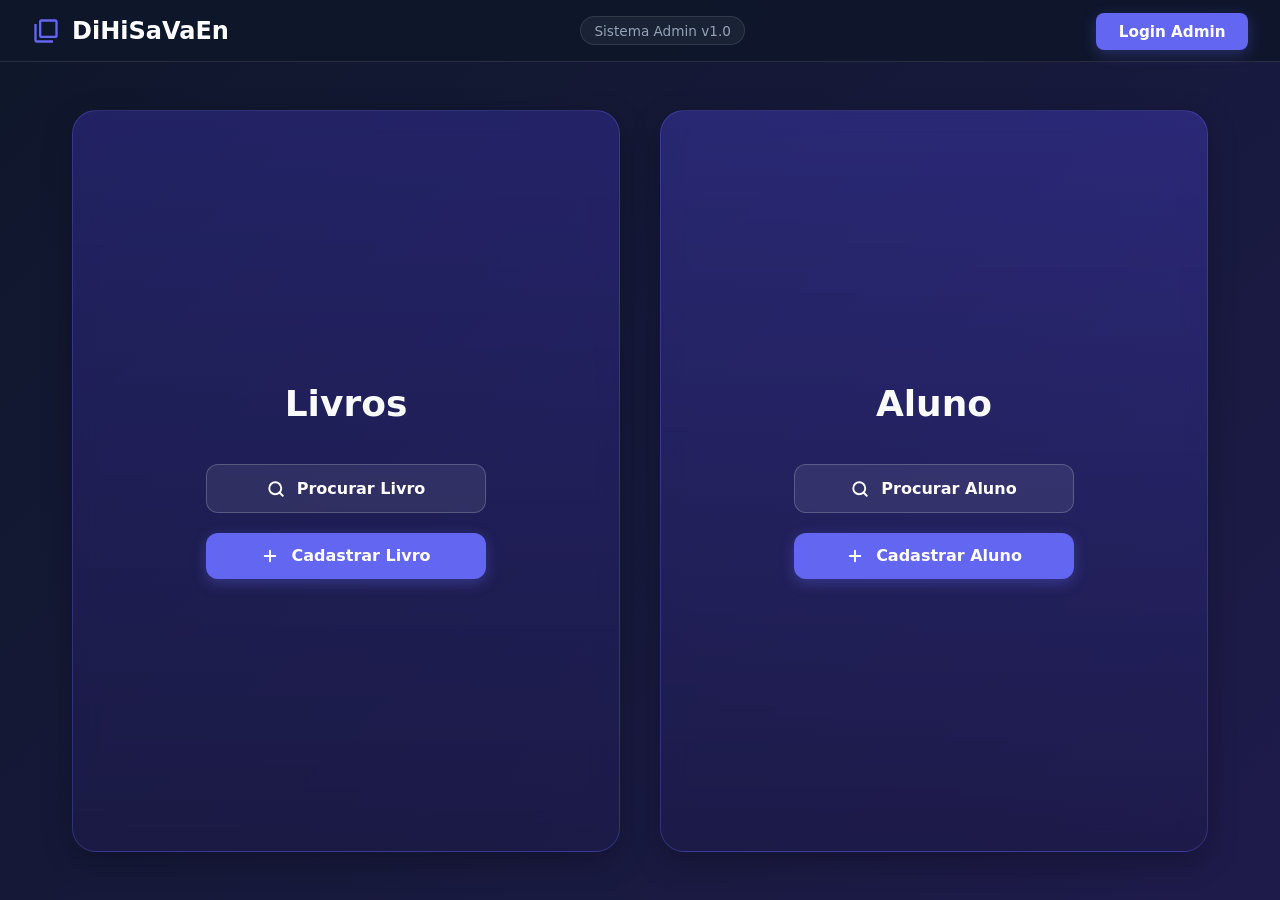
<file: index.html>
<!DOCTYPE html>
<html lang="pt-BR">
<head>
  <meta charset="UTF-8">
  <meta name="viewport" content="width=device-width, initial-scale=1.0">
  <title>DiHiSaVaEn - Sistema de Biblioteca</title>
  <style>
    :root {
      --bg-gradient: linear-gradient(135deg, #0f172a 0%, #1e1b4b 100%);
      --header-bg: rgba(15, 23, 42, 0.85);
      --card-bg-livros: linear-gradient(180deg, rgba(67, 56, 202, 0.35) 0%, rgba(30, 27, 75, 0.6) 100%);
      --card-bg-alunos: linear-gradient(180deg, rgba(79, 70, 229, 0.35) 0%, rgba(30, 27, 75, 0.6) 100%);
      --card-border: rgba(99, 102, 241, 0.3);
      --card-hover-border: rgba(129, 140, 248, 0.6);
      --accent: #6366f1;
      --accent-hover: #4f46e5;
      --text-main: #f8fafc;
      --text-muted: #94a3b8;
      --glass-blur: blur(12px);
      --overlay-bg: #121624;
    }

    * {
      box-sizing: border-box;
      margin: 0;
      padding: 0;
      font-family: 'Segoe UI', system-ui, -apple-system, sans-serif;
    }

    body {
      background: var(--bg-gradient);
      color: var(--text-main);
      min-height: 100vh;
      display: flex;
      flex-direction: column;
    }

    /* Cabeçalho */
    header {
      background: var(--header-bg);
      backdrop-filter: var(--glass-blur);
      -webkit-backdrop-filter: var(--glass-blur);
      border-bottom: 1px solid rgba(255, 255, 255, 0.1);
      padding: 1rem 2rem;
      display: flex;
      align-items: center;
      justify-content: space-between;
      position: sticky;
      top: 0;
      z-index: 10;
    }

    .brand-link {
      text-decoration: none;
      color: inherit;
    }

    .brand {
      display: flex;
      align-items: center;
      gap: 0.75rem;
      font-size: 1.5rem;
      font-weight: 700;
      color: #fff;
      transition: opacity 0.2s ease;
    }

    .brand:hover {
      opacity: 0.9;
    }

    .brand svg {
      width: 28px;
      height: 28px;
      fill: var(--accent);
    }

    .version-badge {
      background: rgba(255, 255, 255, 0.05);
      border: 1px solid rgba(255, 255, 255, 0.1);
      padding: 0.35rem 0.85rem;
      border-radius: 20px;
      font-size: 0.85rem;
      color: var(--text-muted);
    }

    .btn-login {
      background: var(--accent);
      color: #fff;
      padding: 0.6rem 1.4rem;
      border-radius: 8px;
      font-weight: 600;
      font-size: 0.95rem;
      text-decoration: none;
      box-shadow: 0 4px 14px rgba(99, 102, 241, 0.3);
      transition: all 0.2s ease;
    }

    .btn-login:hover {
      background: var(--accent-hover);
    }

    /* Conteúdo Principal */
    main {
      flex: 1;
      max-width: 1200px;
      width: 100%;
      margin: 0 auto;
      padding: 3rem 2rem;
      display: grid;
      grid-template-columns: repeat(auto-fit, minmax(320px, 1fr));
      gap: 2.5rem;
    }

    .section-card {
      background: var(--card-bg-livros);
      backdrop-filter: var(--glass-blur);
      border: 1px solid var(--card-border);
      border-radius: 24px;
      padding: 3rem 2rem;
      min-height: 480px;
      display: flex;
      flex-direction: column;
      align-items: center;
      justify-content: center;
      transition: all 0.3s ease;
      box-shadow: 0 10px 30px rgba(0, 0, 0, 0.25);
    }

    .section-card.alunos {
      background: var(--card-bg-alunos);
    }

    .section-card:hover {
      border-color: var(--card-hover-border);
      transform: translateY(-4px);
    }

    .card-title {
      font-size: 2.25rem;
      font-weight: 700;
      margin-bottom: 2.5rem;
    }

    .button-group {
      width: 100%;
      max-width: 280px;
      display: flex;
      flex-direction: column;
      gap: 1.25rem;
    }

    .action-btn {
      display: flex;
      align-items: center;
      justify-content: center;
      gap: 0.75rem;
      width: 100%;
      padding: 0.85rem 1.5rem;
      border-radius: 12px;
      font-size: 1rem;
      font-weight: 600;
      text-decoration: none;
      transition: all 0.2s ease;
      white-space: nowrap;
    }

    .btn-search {
      background: rgba(255, 255, 255, 0.08);
      color: #fff;
      border: 1px solid rgba(255, 255, 255, 0.2);
    }

    .btn-search:hover {
      background: rgba(255, 255, 255, 0.18);
    }

    .btn-create {
      background: var(--accent);
      color: #fff;
      box-shadow: 0 4px 14px rgba(99, 102, 241, 0.35);
    }

    .btn-create:hover {
      background: var(--accent-hover);
      box-shadow: 0 6px 20px rgba(99, 102, 241, 0.5);
    }

    .action-btn svg {
      width: 18px;
      height: 18px;
      flex-shrink: 0;
    }

    /* Search Overlay Tela Cheia */
    .search-overlay {
      position: fixed;
      top: 0;
      left: 0;
      width: 100vw;
      height: 100vh;
      background: var(--overlay-bg);
      z-index: 1000;
      display: none;
      flex-direction: column;
      padding: 2rem;
      overflow-y: auto;
    }

    .search-overlay:target {
      display: flex;
    }

    .overlay-header {
      max-width: 800px;
      width: 100%;
      margin: 0 auto;
      display: flex;
      align-items: center;
      gap: 1rem;
    }

    .search-input-container {
      flex: 1;
      display: flex;
      align-items: center;
      background: rgba(255, 255, 255, 0.05);
      border: 1px solid rgba(255, 255, 255, 0.15);
      border-radius: 12px;
      padding: 0.75rem 1.25rem;
      gap: 0.75rem;
    }

    .search-input-container svg {
      width: 22px;
      height: 22px;
      stroke: var(--text-muted);
    }

    .search-input-container input {
      background: transparent;
      border: none;
      outline: none;
      color: #fff;
      font-size: 1.1rem;
      width: 100%;
    }

    .btn-close {
      color: var(--text-muted);
      text-decoration: none;
      font-size: 1.8rem;
      line-height: 1;
      padding: 0.5rem;
      transition: color 0.2s ease;
    }

    .btn-close:hover {
      color: #fff;
    }

    .overlay-body {
      max-width: 800px;
      width: 100%;
      margin: 2rem auto 0;
      flex: 1;
      display: flex;
      flex-direction: column;
    }

    .filter-bar {
      display: flex;
      align-items: center;
      justify-content: space-between;
      margin-bottom: 1rem;
      padding-bottom: 0.75rem;
      border-bottom: 1px solid rgba(255, 255, 255, 0.1);
    }

    .filter-bar label {
      font-size: 0.9rem;
      color: var(--text-muted);
    }

    .filter-bar select {
      background: rgba(255, 255, 255, 0.08);
      color: #fff;
      border: 1px solid rgba(255, 255, 255, 0.15);
      padding: 0.4rem 0.8rem;
      border-radius: 8px;
      outline: none;
      font-size: 0.9rem;
    }

    .filter-bar select option {
      background: #1e1b4b;
      color: #fff;
    }

    .results-count {
      font-size: 0.8rem;
      color: var(--text-muted);
      margin-bottom: 1rem;
    }

    .results-list {
      list-style: none;
      display: flex;
      flex-direction: column;
      gap: 0.4rem;
    }

    .results-list li a {
      display: flex;
      align-items: center;
      justify-content: space-between;
      padding: 0.85rem 1rem;
      border-radius: 10px;
      background: rgba(255, 255, 255, 0.03);
      color: var(--text-main);
      text-decoration: none;
      transition: background 0.2s ease;
    }

    .results-list li a:hover {
      background: rgba(255, 255, 255, 0.08);
    }

    .item-info {
      display: flex;
      align-items: center;
      gap: 0.75rem;
    }

    .item-meta {
      font-size: 0.85rem;
      color: var(--text-muted);
    }

    .not-found-item {
      margin-top: 1.25rem;
      border-top: 1px dashed rgba(255, 255, 255, 0.15);
      padding-top: 1.25rem;
    }

    .btn-register-prompt {
      display: flex;
      align-items: center;
      justify-content: center;
      gap: 0.75rem;
      width: 100%;
      padding: 0.9rem;
      background: rgba(99, 102, 241, 0.15);
      border: 1px dashed var(--accent);
      border-radius: 12px;
      color: #a5b4fc;
      text-decoration: none;
      font-weight: 600;
      transition: all 0.2s ease;
    }

    .btn-register-prompt:hover {
      background: rgba(99, 102, 241, 0.3);
      color: #fff;
    }
  </style>
</head>
<body>

  <!-- Cabeçalho -->
  <header>
    <a href="index.html" class="brand-link" title="Ir para a página inicial">
      <div class="brand">
        <svg viewBox="0 0 24 24">
          <path d="M4 6H2v14c0 1.1.9 2 2 2h14v-2H4V6zm16-4H8c-1.1 0-2 .9-2 2v12c0 1.1.9 2 2 2h12c1.1 0 2-.9 2-2V4c0-1.1-.9-2-2-2zm0 14H8V4h12v12z"/>
        </svg>
        <span>DiHiSaVaEn</span>
      </div>
    </a>

    <div class="version-badge">
      Sistema Admin v1.0
    </div>

    <div>
      <a href="login.html" class="btn-login">Login Admin</a>
    </div>
  </header>

  <!-- Conteúdo Principal -->
  <main>
    <!-- Seção de Livros -->
    <section class="section-card">
      <h2 class="card-title">Livros</h2>
      <div class="button-group">
        <a href="#modal-busca-livros" class="action-btn btn-search">
          <svg viewBox="0 0 24 24" fill="none" stroke="currentColor" stroke-width="2.5" stroke-linecap="round" stroke-linejoin="round">
            <circle cx="11" cy="11" r="8"></circle>
            <line x1="21" y1="21" x2="16.65" y2="16.65"></line>
          </svg>
          Procurar Livro
        </a>
        <!-- Link atualizado para a página de cadastro de livros -->
        <a href="cadastrar-livro.html" class="action-btn btn-create">
          <svg viewBox="0 0 24 24" fill="none" stroke="currentColor" stroke-width="2.5" stroke-linecap="round" stroke-linejoin="round">
            <line x1="12" y1="5" x2="12" y2="19"></line>
            <line x1="5" y1="12" x2="19" y2="12"></line>
          </svg>
          Cadastrar Livro
        </a>
      </div>
    </section>

    <!-- Seção de Alunos -->
    <section class="section-card alunos">
      <h2 class="card-title">Aluno</h2>
      <div class="button-group">
        <a href="#modal-busca-alunos" class="action-btn btn-search">
          <svg viewBox="0 0 24 24" fill="none" stroke="currentColor" stroke-width="2.5" stroke-linecap="round" stroke-linejoin="round">
            <circle cx="11" cy="11" r="8"></circle>
            <line x1="21" y1="21" x2="16.65" y2="16.65"></line>
          </svg>
          Procurar Aluno
        </a>
        <!-- Link atualizado para a página de cadastro de alunos -->
        <a href="cadastrar-aluno.html" class="action-btn btn-create">
          <svg viewBox="0 0 24 24" fill="none" stroke="currentColor" stroke-width="2.5" stroke-linecap="round" stroke-linejoin="round">
            <line x1="12" y1="5" x2="12" y2="19"></line>
            <line x1="5" y1="12" x2="19" y2="12"></line>
          </svg>
          Cadastrar Aluno
        </a>
      </div>
    </section>
  </main>

  <!-- OVERLAY DE BUSCA: LIVROS -->
  <div id="modal-busca-livros" class="search-overlay">
    <div class="overlay-header">
      <div class="search-input-container">
        <svg viewBox="0 0 24 24" fill="none" stroke-width="2" stroke-linecap="round" stroke-linejoin="round">
          <circle cx="11" cy="11" r="8"></circle>
          <line x1="21" y1="21" x2="16.65" y2="16.65"></line>
        </svg>
        <input id="input-busca-livros" type="text" placeholder="Digite o título, autor ou gênero do livro..." autofocus >
      </div>
      <a href="#" class="btn-close" aria-label="Fechar busca">&times;</a>
    </div>

    <div class="overlay-body">
      <div class="filter-bar">
        <label for="sort-livros">Ordenar por:</label>
        <select id="sort-livros">
          <option value="alfabetica">Ordem Alfabética (A-Z)</option>
          <option value="recentes">Data de Adição</option>
          <option value="lancamento">Ano de Lançamento</option>
          <option value="autor">Nome do Autor</option>
        </select>
      </div>

      <div class="results-count">Exibindo os 10 primeiros resultados mais relevantes:</div>

      <ul class="results-list" id="lista-resultados-livros">
        <li><a href="detalhe-livro.html"><div class="item-info"><span>📖</span><strong>1984</strong></div><span class="item-meta">George Orwell</span></a></li>
        <li><a href="detalhe-livro.html"><div class="item-info"><span>📖</span><strong>A Revolução dos Bichos</strong></div><span class="item-meta">George Orwell</span></a></li>
        <li><a href="detalhe-livro.html"><div class="item-info"><span>📖</span><strong>Capitães da Areia</strong></div><span class="item-meta">Jorge Amado</span></a></li>
        <li><a href="detalhe-livro.html"><div class="item-info"><span>📖</span><strong>Dom Casmurro</strong></div><span class="item-meta">Machado de Assis</span></a></li>
        <li><a href="detalhe-livro.html"><div class="item-info"><span>📖</span><strong>Fahrenheit 451</strong></div><span class="item-meta">Ray Bradbury</span></a></li>
        <li><a href="detalhe-livro.html"><div class="item-info"><span>📖</span><strong>Grande Sertão: Veredas</strong></div><span class="item-meta">Guimarães Rosa</span></a></li>
        <li><a href="detalhe-livro.html"><div class="item-info"><span>📖</span><strong>O Alquimista</strong></div><span class="item-meta">Paulo Coelho</span></a></li>
        <li><a href="detalhe-livro.html"><div class="item-info"><span>📖</span><strong>O Cortiço</strong></div><span class="item-meta">Aluísio Azevedo</span></a></li>
        <li><a href="detalhe-livro.html"><div class="item-info"><span>📖</span><strong>O Hobbit</strong></div><span class="item-meta">J.R.R. Tolkien</span></a></li>
        <li><a href="detalhe-livro.html"><div class="item-info"><span>📖</span><strong>Vidas Secas</strong></div><span class="item-meta">Graciliano Ramos</span></a></li>
      </ul>

      <!-- Link direcionando para o cadastro de livro caso não encontre -->
      <div class="not-found-item">
        <a href="cadastrar-livro.html" class="btn-register-prompt">
          <span>➕ Não encontrou o livro desejado? Cadastre ele aqui</span>
        </a>
      </div>
    </div>
  </div>

  <!-- OVERLAY DE BUSCA: ALUNOS -->
  <div id="modal-busca-alunos" class="search-overlay">
    <div class="overlay-header">
      <div class="search-input-container">
        <svg viewBox="0 0 24 24" fill="none" stroke-width="2" stroke-linecap="round" stroke-linejoin="round">
          <circle cx="11" cy="11" r="8"></circle>
          <line x1="21" y1="21" x2="16.65" y2="16.65"></line>
        </svg>
        <input id="input-busca-alunos" type="text" placeholder="Digite o nome do aluno ou matrícula..." autofocus>
      </div>
      <a href="#" class="btn-close" aria-label="Fechar busca">&times;</a>
    </div>

    <div class="overlay-body">
      <div class="filter-bar">
        <label for="sort-alunos">Ordenar por:</label>
        <select id="sort-alunos">
          <option value="alfabetica">Ordem Alfabética (A-Z)</option>
          <option value="recentes">Cadastro Recente</option>
          <option value="matricula">Número de Matrícula</option>
        </select>
      </div>

      <div class="results-count">Exibindo os 10 primeiros resultados mais relevantes:</div>

      <ul class="results-list" id="lista-resultados-alunos">
        <li><a href="detalhe-aluno.html"><div class="item-info"><span>👤</span><strong>Ana Silva</strong></div><span class="item-meta">Matrícula: 202401</span></a></li>
        <li><a href="detalhe-aluno.html"><div class="item-info"><span>👤</span><strong>Bruno Souza</strong></div><span class="item-meta">Matrícula: 202402</span></a></li>
        <li><a href="detalhe-aluno.html"><div class="item-info"><span>👤</span><strong>Carlos Eduardo</strong></div><span class="item-meta">Matrícula: 202403</span></a></li>
        <li><a href="detalhe-aluno.html"><div class="item-info"><span>👤</span><strong>Daniela Rocha</strong></div><span class="item-meta">Matrícula: 202404</span></a></li>
        <li><a href="detalhe-aluno.html"><div class="item-info"><span>👤</span><strong>Eduardo Lima</strong></div><span class="item-meta">Matrícula: 202405</span></a></li>
        <li><a href="detalhe-aluno.html"><div class="item-info"><span>👤</span><strong>Fernanda Costa</strong></div><span class="item-meta">Matrícula: 202406</span></a></li>
        <li><a href="detalhe-aluno.html"><div class="item-info"><span>👤</span><strong>Gabriel Santos</strong></div><span class="item-meta">Matrícula: 202407</span></a></li>
        <li><a href="detalhe-aluno.html"><div class="item-info"><span>👤</span><strong>Helena Martins</strong></div><span class="item-meta">Matrícula: 202408</span></a></li>
        <li><a href="detalhe-aluno.html"><div class="item-info"><span>👤</span><strong>Igor Pereira</strong></div><span class="item-meta">Matrícula: 202409</span></a></li>
        <li><a href="detalhe-aluno.html"><div class="item-info"><span>👤</span><strong>Julia Oliveira</strong></div><span class="item-meta">Matrícula: 202410</span></a></li>
      </ul>

      <!-- Link direcionando para o cadastro de aluno caso não encontre -->
      <div class="not-found-item">
        <a href="cadastrar-aluno.html" class="btn-register-prompt">
          <span>➕ Não encontrou o aluno? Cadastre ele aqui</span>
        </a>
      </div>
    </div>
  </div>
  <script src="js/db.js"></script>
  <script src="js/busca.js"></script>
</body>
</html>
</file>
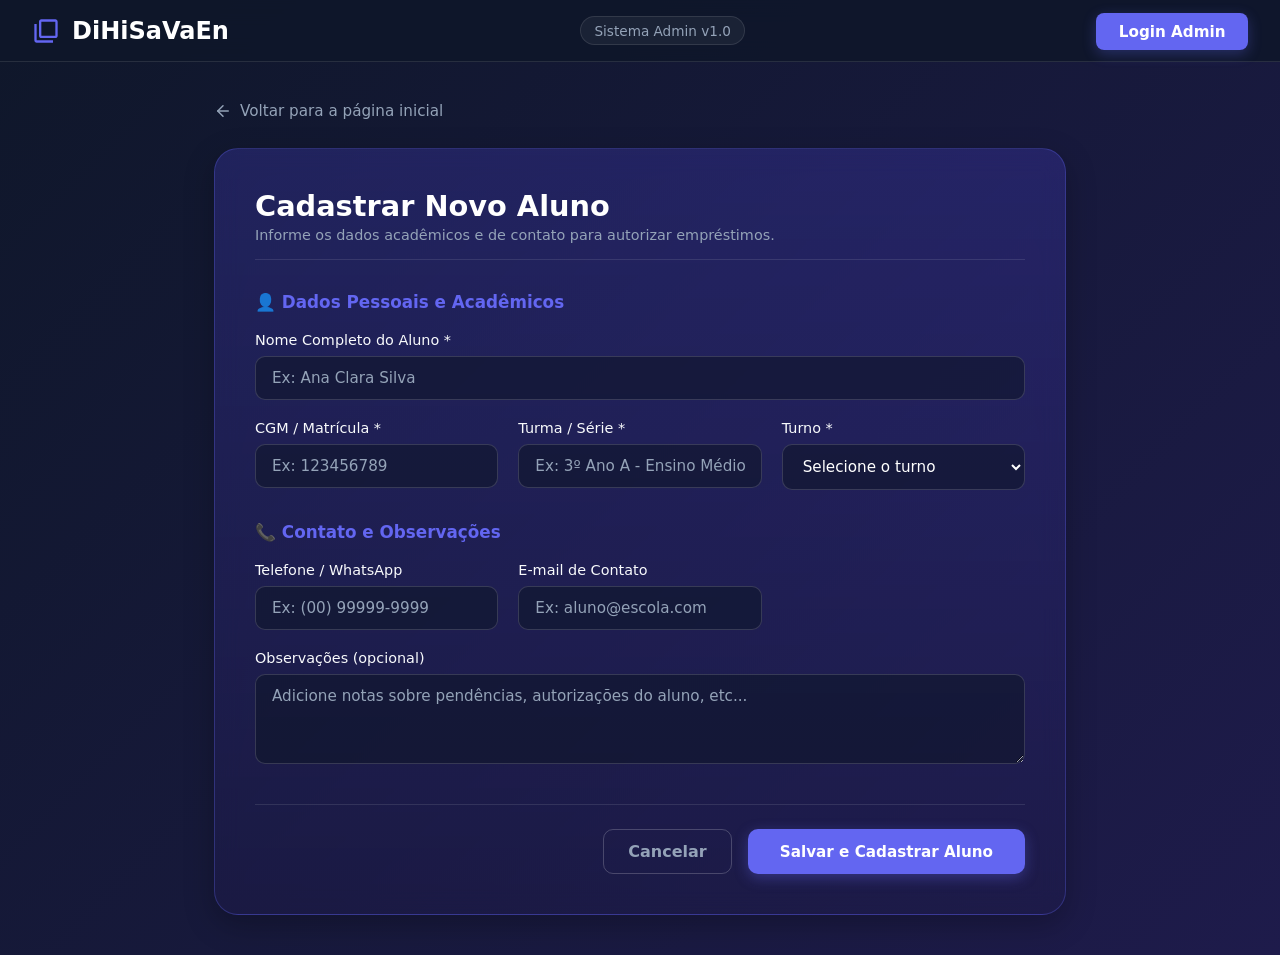
<file: cadastrar-aluno.html>
<!DOCTYPE html>
<html lang="pt-BR">

<head>
  <meta charset="UTF-8">
  <meta name="viewport" content="width=device-width, initial-scale=1.0">
  <title>Cadastrar Aluno - DiHiSaVaEn</title>
  <style>
    :root {
      --bg-gradient: linear-gradient(135deg, #0f172a 0%, #1e1b4b 100%);
      --header-bg: rgba(15, 23, 42, 0.85);
      --card-bg: linear-gradient(180deg, rgba(79, 70, 229, 0.25) 0%, rgba(30, 27, 75, 0.5) 100%);
      --card-border: rgba(99, 102, 241, 0.3);
      --accent: #6366f1;
      --accent-hover: #4f46e5;
      --success-green: #22c55e;
      --success-bg: rgba(34, 197, 94, 0.15);
      --text-main: #f8fafc;
      --text-muted: #94a3b8;
      --input-bg: rgba(15, 23, 42, 0.6);
      --input-border: rgba(255, 255, 255, 0.15);
      --glass-blur: blur(12px);
    }

    * {
      box-sizing: border-box;
      margin: 0;
      padding: 0;
      font-family: 'Segoe UI', system-ui, -apple-system, sans-serif;
    }

    body {
      background: var(--bg-gradient);
      color: var(--text-main);
      min-height: 100vh;
      display: flex;
      flex-direction: column;
    }

    /* Cabeçalho */
    header {
      background: var(--header-bg);
      backdrop-filter: var(--glass-blur);
      -webkit-backdrop-filter: var(--glass-blur);
      border-bottom: 1px solid rgba(255, 255, 255, 0.1);
      padding: 1rem 2rem;
      display: flex;
      align-items: center;
      justify-content: space-between;
      position: sticky;
      top: 0;
      z-index: 10;
    }

    .brand-link {
      text-decoration: none;
      color: inherit;
    }

    .brand {
      display: flex;
      align-items: center;
      gap: 0.75rem;
      font-size: 1.5rem;
      font-weight: 700;
      color: #fff;
      transition: opacity 0.2s ease;
    }

    .brand:hover {
      opacity: 0.9;
    }

    .brand svg {
      width: 28px;
      height: 28px;
      fill: var(--accent);
    }

    .version-badge {
      background: rgba(255, 255, 255, 0.05);
      border: 1px solid rgba(255, 255, 255, 0.1);
      padding: 0.35rem 0.85rem;
      border-radius: 20px;
      font-size: 0.85rem;
      color: var(--text-muted);
    }

    .btn-login {
      background: var(--accent);
      color: #fff;
      padding: 0.6rem 1.4rem;
      border-radius: 8px;
      font-weight: 600;
      font-size: 0.95rem;
      text-decoration: none;
      box-shadow: 0 4px 14px rgba(99, 102, 241, 0.3);
      transition: all 0.2s ease;
    }

    .btn-login:hover {
      background: var(--accent-hover);
    }

    /* POPUP / ALERT DE SUCESSO VERDE */
    .alert-success {
      display: none;
      align-items: center;
      justify-content: space-between;
      background: var(--success-bg);
      border: 1px solid var(--success-green);
      color: #4ade80;
      padding: 1rem 1.25rem;
      border-radius: 12px;
      margin-bottom: 1.5rem;
      box-shadow: 0 4px 15px rgba(34, 197, 94, 0.2);
      animation: fadeIn 0.3s ease;
    }

    .alert-success:target {
      display: flex;
    }

    .alert-content {
      display: flex;
      align-items: center;
      gap: 0.75rem;
      font-weight: 600;
    }

    .alert-content svg {
      width: 22px;
      height: 22px;
      stroke: var(--success-green);
      flex-shrink: 0;
    }

    .btn-close-alert {
      color: #4ade80;
      text-decoration: none;
      font-size: 1.25rem;
      line-height: 1;
      opacity: 0.8;
    }

    .btn-close-alert:hover {
      opacity: 1;
    }

    @keyframes fadeIn {
      from {
        opacity: 0;
        transform: translateY(-8px);
      }

      to {
        opacity: 1;
        transform: translateY(0);
      }
    }

    /* Conteúdo Principal */
    main {
      flex: 1;
      max-width: 900px;
      width: 100%;
      margin: 0 auto;
      padding: 2.5rem 1.5rem;
    }

    .page-navigation {
      margin-bottom: 1.5rem;
    }

    .btn-back {
      display: inline-flex;
      align-items: center;
      gap: 0.5rem;
      color: var(--text-muted);
      text-decoration: none;
      font-size: 0.95rem;
      font-weight: 500;
      transition: color 0.2s ease;
    }

    .btn-back:hover {
      color: #fff;
    }

    .btn-back svg {
      width: 18px;
      height: 18px;
      stroke: currentColor;
    }

    .form-card {
      background: var(--card-bg);
      backdrop-filter: var(--glass-blur);
      border: 1px solid var(--card-border);
      border-radius: 24px;
      padding: 2.5rem;
      box-shadow: 0 10px 30px rgba(0, 0, 0, 0.25);
    }

    .form-header {
      margin-bottom: 2rem;
      border-bottom: 1px solid rgba(255, 255, 255, 0.1);
      padding-bottom: 1rem;
    }

    .form-title {
      font-size: 1.8rem;
      font-weight: 700;
      color: #fff;
    }

    .form-subtitle {
      font-size: 0.9rem;
      color: var(--text-muted);
      margin-top: 0.25rem;
    }

    .form-section {
      margin-bottom: 2rem;
    }

    .section-label {
      font-size: 1.05rem;
      font-weight: 600;
      color: var(--accent);
      margin-bottom: 1.25rem;
      display: flex;
      align-items: center;
      gap: 0.5rem;
    }

    .form-grid {
      display: grid;
      grid-template-columns: repeat(auto-fit, minmax(240px, 1fr));
      gap: 1.25rem;
    }

    .form-group {
      display: flex;
      flex-direction: column;
      gap: 0.5rem;
    }

    .form-group.full-width {
      grid-column: 1 / -1;
    }

    label {
      font-size: 0.9rem;
      font-weight: 500;
      color: var(--text-main);
    }

    input[type="text"],
    input[type="email"],
    input[type="tel"],
    select,
    textarea {
      background: var(--input-bg);
      border: 1px solid var(--input-border);
      border-radius: 10px;
      padding: 0.75rem 1rem;
      color: #fff;
      font-size: 0.95rem;
      outline: none;
      transition: all 0.2s ease;
    }

    input::placeholder,
    textarea::placeholder {
      color: var(--text-muted);
    }

    input:focus,
    select:focus,
    textarea:focus {
      border-color: var(--accent);
      box-shadow: 0 0 0 3px rgba(99, 102, 241, 0.25);
    }

    select option {
      background: #1e1b4b;
      color: #fff;
    }

    textarea {
      resize: vertical;
      min-height: 90px;
    }

    .form-actions {
      display: flex;
      justify-content: flex-end;
      gap: 1rem;
      margin-top: 2.5rem;
      padding-top: 1.5rem;
      border-top: 1px solid rgba(255, 255, 255, 0.1);
    }

    .btn-cancel {
      background: transparent;
      color: var(--text-muted);
      border: 1px solid rgba(255, 255, 255, 0.2);
      padding: 0.75rem 1.5rem;
      border-radius: 10px;
      font-weight: 600;
      text-decoration: none;
      transition: all 0.2s ease;
    }

    .btn-cancel:hover {
      background: rgba(255, 255, 255, 0.05);
      color: #fff;
    }

    .btn-save {
      background: var(--accent);
      color: #fff;
      border: none;
      padding: 0.75rem 2rem;
      border-radius: 10px;
      font-weight: 600;
      font-size: 0.95rem;
      cursor: pointer;
      box-shadow: 0 4px 14px rgba(99, 102, 241, 0.35);
      transition: all 0.2s ease;
    }

    .btn-save:hover {
      background: var(--accent-hover);
      box-shadow: 0 6px 20px rgba(99, 102, 241, 0.5);
    }

    @media (max-width: 640px) {
      main {
        padding: 1.5rem 1rem;
      }

      .form-card {
        padding: 1.5rem;
      }

      .form-actions {
        flex-direction: column-reverse;
      }

      .btn-cancel,
      .btn-save {
        width: 100%;
        text-align: center;
      }
    }
  </style>
</head>

<body>

  <!-- Cabeçalho -->
  <header>
    <a href="index.html" class="brand-link" title="Ir para a página inicial">
      <div class="brand">
        <svg viewBox="0 0 24 24">
          <path
            d="M4 6H2v14c0 1.1.9 2 2 2h14v-2H4V6zm16-4H8c-1.1 0-2 .9-2 2v12c0 1.1.9 2 2 2h12c1.1 0 2-.9 2-2V4c0-1.1-.9-2-2-2zm0 14H8V4h12v12z" />
        </svg>
        <span>DiHiSaVaEn</span>
      </div>
    </a>

    <div class="version-badge">
      Sistema Admin v1.0
    </div>

    <div>
      <a href="login.html" class="btn-login">Login Admin</a>
    </div>
  </header>

  <!-- Conteúdo Principal -->
  <main>
    <div class="page-navigation">
      <a href="index.html" class="btn-back">
        <svg viewBox="0 0 24 24" fill="none" stroke-width="2" stroke-linecap="round" stroke-linejoin="round">
          <line x1="19" y1="12" x2="5" y2="12"></line>
          <polyline points="12 19 5 12 12 5"></polyline>
        </svg>
        Voltar para a página inicial
      </a>
    </div>

    <!-- POPUP DE SUCESSO VERDE (Acionado ao ir para #sucesso) -->
    <div id="sucesso" class="alert-success">
      <div class="alert-content">
        <svg viewBox="0 0 24 24" fill="none" stroke-width="2.5" stroke-linecap="round" stroke-linejoin="round">
          <polyline points="20 6 9 17 4 12"></polyline>
        </svg>
        <span>Aluno cadastrado com sucesso no sistema!</span>
      </div>
      <a href="#" class="btn-close-alert" title="Fechar aviso">&times;</a>
    </div>

    <div class="form-card">
      <div class="form-header">
        <h1 class="form-title">Cadastrar Novo Aluno</h1>
        <p class="form-subtitle">Informe os dados acadêmicos e de contato para autorizar empréstimos.</p>
      </div>

      <form action="#sucesso" method="GET">

        <!-- Bloco 1: Identificação do Aluno -->
        <div class="form-section">
          <div class="section-label">👤 Dados Pessoais e Acadêmicos</div>
          <div class="form-grid">

            <div class="form-group full-width">
              <label for="nome">Nome Completo do Aluno *</label>
              <input type="text" id="nome" name="nome" placeholder="Ex: Ana Clara Silva" required>
            </div>

            <div class="form-group">
              <label for="cgm">CGM / Matrícula *</label>
              <input type="text" id="cgm" name="cgm" placeholder="Ex: 123456789" required>
            </div>

            <div class="form-group">
              <label for="turma">Turma / Série *</label>
              <input type="text" id="turma" name="turma" placeholder="Ex: 3º Ano A - Ensino Médio" required>
            </div>

            <div class="form-group">
              <label for="turno">Turno *</label>
              <select id="turno" name="turno" required>
                <option value="" disabled selected>Selecione o turno</option>
                <option value="matutino">Matutino (Manhã)</option>
                <option value="vespertino">Vespertino (Tarde)</option>
                <option value="noturno">Noturno (Noite)</option>
                <option value="integral">Integral</option>
              </select>
            </div>

          </div>
        </div>

        <!-- Bloco 2: Contato e Observações -->
        <div class="form-section">
          <div class="section-label">📞 Contato e Observações</div>
          <div class="form-grid">

            <div class="form-group">
              <label for="telefone">Telefone / WhatsApp</label>
              <input type="tel" id="telefone" name="telefone" placeholder="Ex: (00) 99999-9999">
            </div>

            <div class="form-group">
              <label for="email">E-mail de Contato</label>
              <input type="email" id="email" name="email" placeholder="Ex: aluno@escola.com">
            </div>

            <div class="form-group full-width">
              <label for="observacoes">Observações (opcional)</label>
              <textarea id="observacoes" name="observacoes"
                placeholder="Adicione notas sobre pendências, autorizações do aluno, etc..."></textarea>
            </div>

          </div>
        </div>

        <!-- Ações do Formulário -->
        <div class="form-actions">
          <a href="index.html" class="btn-cancel">Cancelar</a>
          <button type="submit" class="btn-save">Salvar e Cadastrar Aluno</button>
        </div>

      </form>
    </div>
  </main>
  <script src="js/db.js"></script>
  <script src="js/alunos.js"></script>
</body>

</html>
</file>
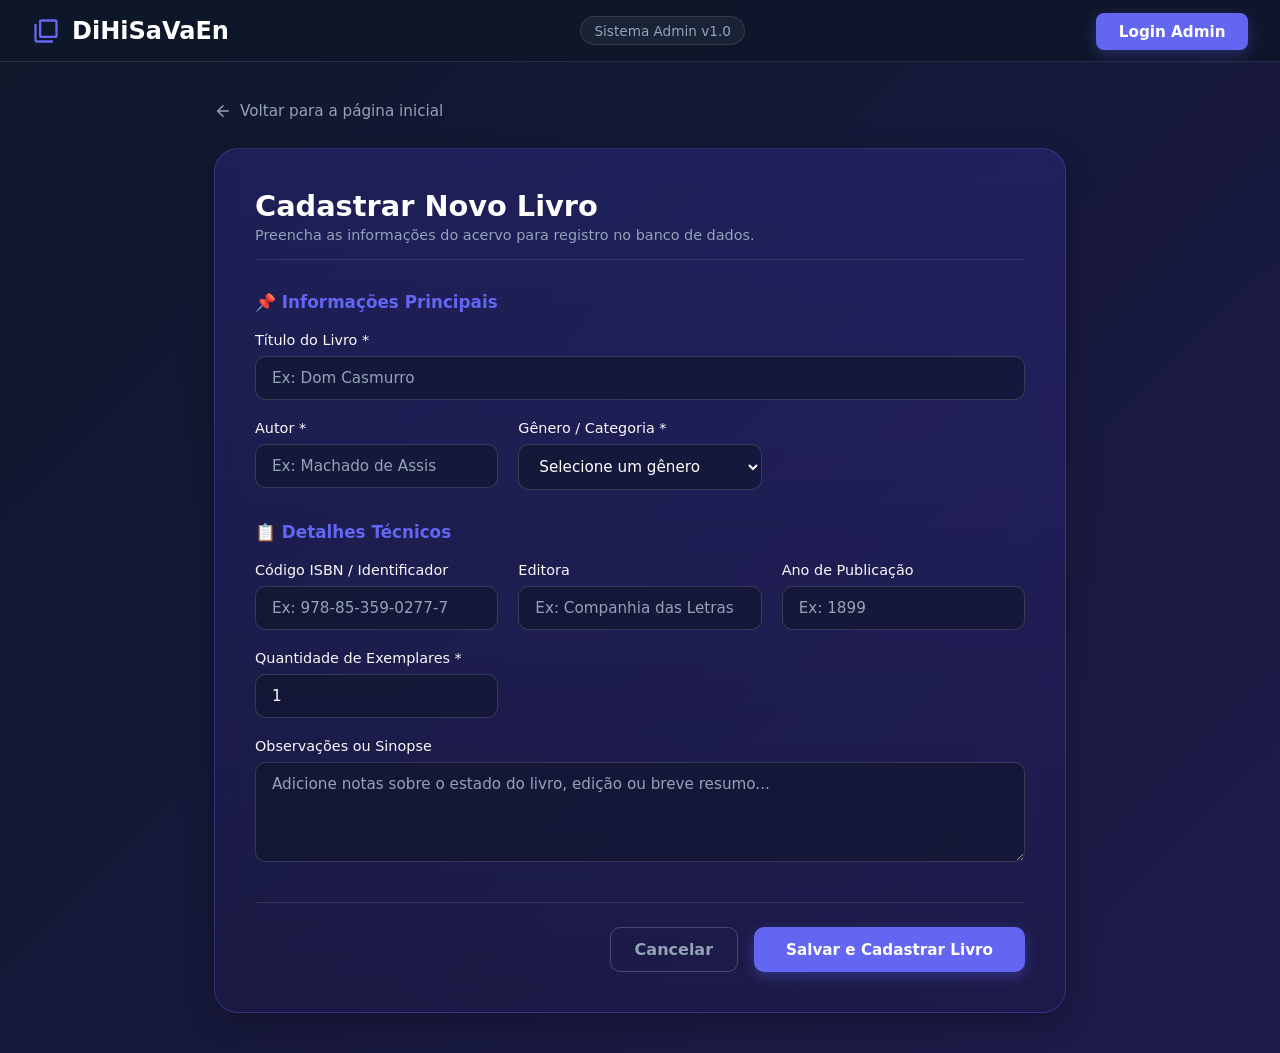
<file: cadastrar-livro.html>
<!DOCTYPE html>
<html lang="pt-BR">

<head>
  <meta charset="UTF-8">
  <meta name="viewport" content="width=device-width, initial-scale=1.0">
  <title>Cadastrar Livro - DiHiSaVaEn</title>
  <style>
    :root {
      --bg-gradient: linear-gradient(135deg, #0f172a 0%, #1e1b4b 100%);
      --header-bg: rgba(15, 23, 42, 0.85);
      --card-bg: linear-gradient(180deg, rgba(67, 56, 202, 0.25) 0%, rgba(30, 27, 75, 0.5) 100%);
      --card-border: rgba(99, 102, 241, 0.3);
      --accent: #6366f1;
      --accent-hover: #4f46e5;
      --success-green: #22c55e;
      --success-bg: rgba(34, 197, 94, 0.15);
      --text-main: #f8fafc;
      --text-muted: #94a3b8;
      --input-bg: rgba(15, 23, 42, 0.6);
      --input-border: rgba(255, 255, 255, 0.15);
      --glass-blur: blur(12px);
    }

    * {
      box-sizing: border-box;
      margin: 0;
      padding: 0;
      font-family: 'Segoe UI', system-ui, -apple-system, sans-serif;
    }

    body {
      background: var(--bg-gradient);
      color: var(--text-main);
      min-height: 100vh;
      display: flex;
      flex-direction: column;
    }

    /* Cabeçalho */
    header {
      background: var(--header-bg);
      backdrop-filter: var(--glass-blur);
      -webkit-backdrop-filter: var(--glass-blur);
      border-bottom: 1px solid rgba(255, 255, 255, 0.1);
      padding: 1rem 2rem;
      display: flex;
      align-items: center;
      justify-content: space-between;
      position: sticky;
      top: 0;
      z-index: 10;
    }

    .brand-link {
      text-decoration: none;
      color: inherit;
    }

    .brand {
      display: flex;
      align-items: center;
      gap: 0.75rem;
      font-size: 1.5rem;
      font-weight: 700;
      color: #fff;
      transition: opacity 0.2s ease;
    }

    .brand:hover {
      opacity: 0.9;
    }

    .brand svg {
      width: 28px;
      height: 28px;
      fill: var(--accent);
    }

    .version-badge {
      background: rgba(255, 255, 255, 0.05);
      border: 1px solid rgba(255, 255, 255, 0.1);
      padding: 0.35rem 0.85rem;
      border-radius: 20px;
      font-size: 0.85rem;
      color: var(--text-muted);
    }

    .btn-login {
      background: var(--accent);
      color: #fff;
      padding: 0.6rem 1.4rem;
      border-radius: 8px;
      font-weight: 600;
      font-size: 0.95rem;
      text-decoration: none;
      box-shadow: 0 4px 14px rgba(99, 102, 241, 0.3);
      transition: all 0.2s ease;
    }

    .btn-login:hover {
      background: var(--accent-hover);
    }

    /* POPUP / ALERT DE SUCESSO VERDE */
    .alert-success {
      display: none;
      align-items: center;
      justify-content: space-between;
      background: var(--success-bg);
      border: 1px solid var(--success-green);
      color: #4ade80;
      padding: 1rem 1.25rem;
      border-radius: 12px;
      margin-bottom: 1.5rem;
      box-shadow: 0 4px 15px rgba(34, 197, 94, 0.2);
      animation: fadeIn 0.3s ease;
    }

    /* Exibe o alerta verde quando acionado por #sucesso */
    .alert-success:target {
      display: flex;
    }

    .alert-content {
      display: flex;
      align-items: center;
      gap: 0.75rem;
      font-weight: 600;
    }

    .alert-content svg {
      width: 22px;
      height: 22px;
      stroke: var(--success-green);
      flex-shrink: 0;
    }

    .btn-close-alert {
      color: #4ade80;
      text-decoration: none;
      font-size: 1.25rem;
      line-height: 1;
      opacity: 0.8;
    }

    .btn-close-alert:hover {
      opacity: 1;
    }

    @keyframes fadeIn {
      from {
        opacity: 0;
        transform: translateY(-8px);
      }

      to {
        opacity: 1;
        transform: translateY(0);
      }
    }

    /* Conteúdo Principal */
    main {
      flex: 1;
      max-width: 900px;
      width: 100%;
      margin: 0 auto;
      padding: 2.5rem 1.5rem;
    }

    .page-navigation {
      margin-bottom: 1.5rem;
    }

    .btn-back {
      display: inline-flex;
      align-items: center;
      gap: 0.5rem;
      color: var(--text-muted);
      text-decoration: none;
      font-size: 0.95rem;
      font-weight: 500;
      transition: color 0.2s ease;
    }

    .btn-back:hover {
      color: #fff;
    }

    .btn-back svg {
      width: 18px;
      height: 18px;
      stroke: currentColor;
    }

    .form-card {
      background: var(--card-bg);
      backdrop-filter: var(--glass-blur);
      border: 1px solid var(--card-border);
      border-radius: 24px;
      padding: 2.5rem;
      box-shadow: 0 10px 30px rgba(0, 0, 0, 0.25);
    }

    .form-header {
      margin-bottom: 2rem;
      border-bottom: 1px solid rgba(255, 255, 255, 0.1);
      padding-bottom: 1rem;
    }

    .form-title {
      font-size: 1.8rem;
      font-weight: 700;
      color: #fff;
    }

    .form-subtitle {
      font-size: 0.9rem;
      color: var(--text-muted);
      margin-top: 0.25rem;
    }

    .form-section {
      margin-bottom: 2rem;
    }

    .section-label {
      font-size: 1.05rem;
      font-weight: 600;
      color: var(--accent);
      margin-bottom: 1.25rem;
      display: flex;
      align-items: center;
      gap: 0.5rem;
    }

    .form-grid {
      display: grid;
      grid-template-columns: repeat(auto-fit, minmax(240px, 1fr));
      gap: 1.25rem;
    }

    .form-group {
      display: flex;
      flex-direction: column;
      gap: 0.5rem;
    }

    .form-group.full-width {
      grid-column: 1 / -1;
    }

    label {
      font-size: 0.9rem;
      font-weight: 500;
      color: var(--text-main);
    }

    input[type="text"],
    input[type="number"],
    select,
    textarea {
      background: var(--input-bg);
      border: 1px solid var(--input-border);
      border-radius: 10px;
      padding: 0.75rem 1rem;
      color: #fff;
      font-size: 0.95rem;
      outline: none;
      transition: all 0.2s ease;
    }

    input::placeholder,
    textarea::placeholder {
      color: var(--text-muted);
    }

    input:focus,
    select:focus,
    textarea:focus {
      border-color: var(--accent);
      box-shadow: 0 0 0 3px rgba(99, 102, 241, 0.25);
    }

    select option {
      background: #1e1b4b;
      color: #fff;
    }

    textarea {
      resize: vertical;
      min-height: 100px;
    }

    .form-actions {
      display: flex;
      justify-content: flex-end;
      gap: 1rem;
      margin-top: 2.5rem;
      padding-top: 1.5rem;
      border-top: 1px solid rgba(255, 255, 255, 0.1);
    }

    .btn-cancel {
      background: transparent;
      color: var(--text-muted);
      border: 1px solid rgba(255, 255, 255, 0.2);
      padding: 0.75rem 1.5rem;
      border-radius: 10px;
      font-weight: 600;
      text-decoration: none;
      transition: all 0.2s ease;
    }

    .btn-cancel:hover {
      background: rgba(255, 255, 255, 0.05);
      color: #fff;
    }

    .btn-save {
      background: var(--accent);
      color: #fff;
      border: none;
      padding: 0.75rem 2rem;
      border-radius: 10px;
      font-weight: 600;
      font-size: 0.95rem;
      cursor: pointer;
      box-shadow: 0 4px 14px rgba(99, 102, 241, 0.35);
      transition: all 0.2s ease;
    }

    .btn-save:hover {
      background: var(--accent-hover);
      box-shadow: 0 6px 20px rgba(99, 102, 241, 0.5);
    }

    @media (max-width: 640px) {
      main {
        padding: 1.5rem 1rem;
      }

      .form-card {
        padding: 1.5rem;
      }

      .form-actions {
        flex-direction: column-reverse;
      }

      .btn-cancel,
      .btn-save {
        width: 100%;
        text-align: center;
      }
    }
  </style>
</head>

<body>

  <!-- Cabeçalho -->
  <header>
    <a href="index.html" class="brand-link" title="Ir para a página inicial">
      <div class="brand">
        <svg viewBox="0 0 24 24">
          <path
            d="M4 6H2v14c0 1.1.9 2 2 2h14v-2H4V6zm16-4H8c-1.1 0-2 .9-2 2v12c0 1.1.9 2 2 2h12c1.1 0 2-.9 2-2V4c0-1.1-.9-2-2-2zm0 14H8V4h12v12z" />
        </svg>
        <span>DiHiSaVaEn</span>
      </div>
    </a>

    <div class="version-badge">
      Sistema Admin v1.0
    </div>

    <div>
      <a href="login.html" class="btn-login">Login Admin</a>
    </div>
  </header>

  <!-- Conteúdo Principal -->
  <main>
    <div class="page-navigation">
      <a href="index.html" class="btn-back">
        <svg viewBox="0 0 24 24" fill="none" stroke-width="2" stroke-linecap="round" stroke-linejoin="round">
          <line x1="19" y1="12" x2="5" y2="12"></line>
          <polyline points="12 19 5 12 12 5"></polyline>
        </svg>
        Voltar para a página inicial
      </a>
    </div>

    <!-- POPUP/ALERT DE SUCESSO (Aparece ao ir para #sucesso) -->
    <div id="sucesso" class="alert-success">
      <div class="alert-content">
        <svg viewBox="0 0 24 24" fill="none" stroke-width="2.5" stroke-linecap="round" stroke-linejoin="round">
          <polyline points="20 6 9 17 4 12"></polyline>
        </svg>
        <span>Livro cadastrado com sucesso no sistema!</span>
      </div>
      <a href="#" class="btn-close-alert" title="Fechar aviso">&times;</a>
    </div>

    <div class="form-card">
      <div class="form-header">
        <h1 class="form-title">Cadastrar Novo Livro</h1>
        <p class="form-subtitle">Preencha as informações do acervo para registro no banco de dados.</p>
      </div>

      <!-- Redireciona para #sucesso para simular o cadastro concluído -->
      <form action="#sucesso" method="GET">

        <!-- Bloco 1: Informações Principais -->
        <div class="form-section">
          <div class="section-label">📌 Informações Principais</div>
          <div class="form-grid">

            <div class="form-group full-width">
              <label for="titulo">Título do Livro *</label>
              <input type="text" id="titulo" name="titulo" placeholder="Ex: Dom Casmurro" required>
            </div>

            <div class="form-group">
              <label for="autor">Autor *</label>
              <input type="text" id="autor" name="autor" placeholder="Ex: Machado de Assis" required>
            </div>

            <div class="form-group">
              <label for="genero">Gênero / Categoria *</label>
              <select id="genero" name="genero" required>
                <option value="" disabled selected>Selecione um gênero</option>
                <option value="romance">Romance</option>
                <option value="ficcao">Ficção Científica</option>
                <option value="fantasia">Fantasia</option>
                <option value="historia">História</option>
                <option value="didatico">Didático / Técnico</option>
                <option value="outros">Outros</option>
              </select>
            </div>

          </div>
        </div>

        <!-- Bloco 2: Detalhes Técnicos -->
        <div class="form-section">
          <div class="section-label">📋 Detalhes Técnicos</div>
          <div class="form-grid">

            <div class="form-group">
              <label for="isbn">Código ISBN / Identificador</label>
              <input type="text" id="isbn" name="isbn" placeholder="Ex: 978-85-359-0277-7">
            </div>

            <div class="form-group">
              <label for="editora">Editora</label>
              <input type="text" id="editora" name="editora" placeholder="Ex: Companhia das Letras">
            </div>

            <div class="form-group">
              <label for="ano">Ano de Publicação</label>
              <input type="number" id="ano" name="ano" placeholder="Ex: 1899" min="1000" max="2099">
            </div>

            <div class="form-group">
              <label for="exemplares">Quantidade de Exemplares *</label>
              <input type="number" id="exemplares" name="exemplares" placeholder="Ex: 1" min="1" value="1" required>
            </div>

            <div class="form-group full-width">
              <label for="observacoes">Observações ou Sinopse</label>
              <textarea id="observacoes" name="observacoes"
                placeholder="Adicione notas sobre o estado do livro, edição ou breve resumo..."></textarea>
            </div>

          </div>
        </div>

        <!-- Ações do Formulário -->
        <div class="form-actions">
          <a href="index.html" class="btn-cancel">Cancelar</a>
          <button type="submit" class="btn-save">Salvar e Cadastrar Livro</button>
        </div>

      </form>
    </div>
  </main>
  <script src="js/db.js"></script>
  <script src="js/livros.js"></script>
</body>

</html>
</file>
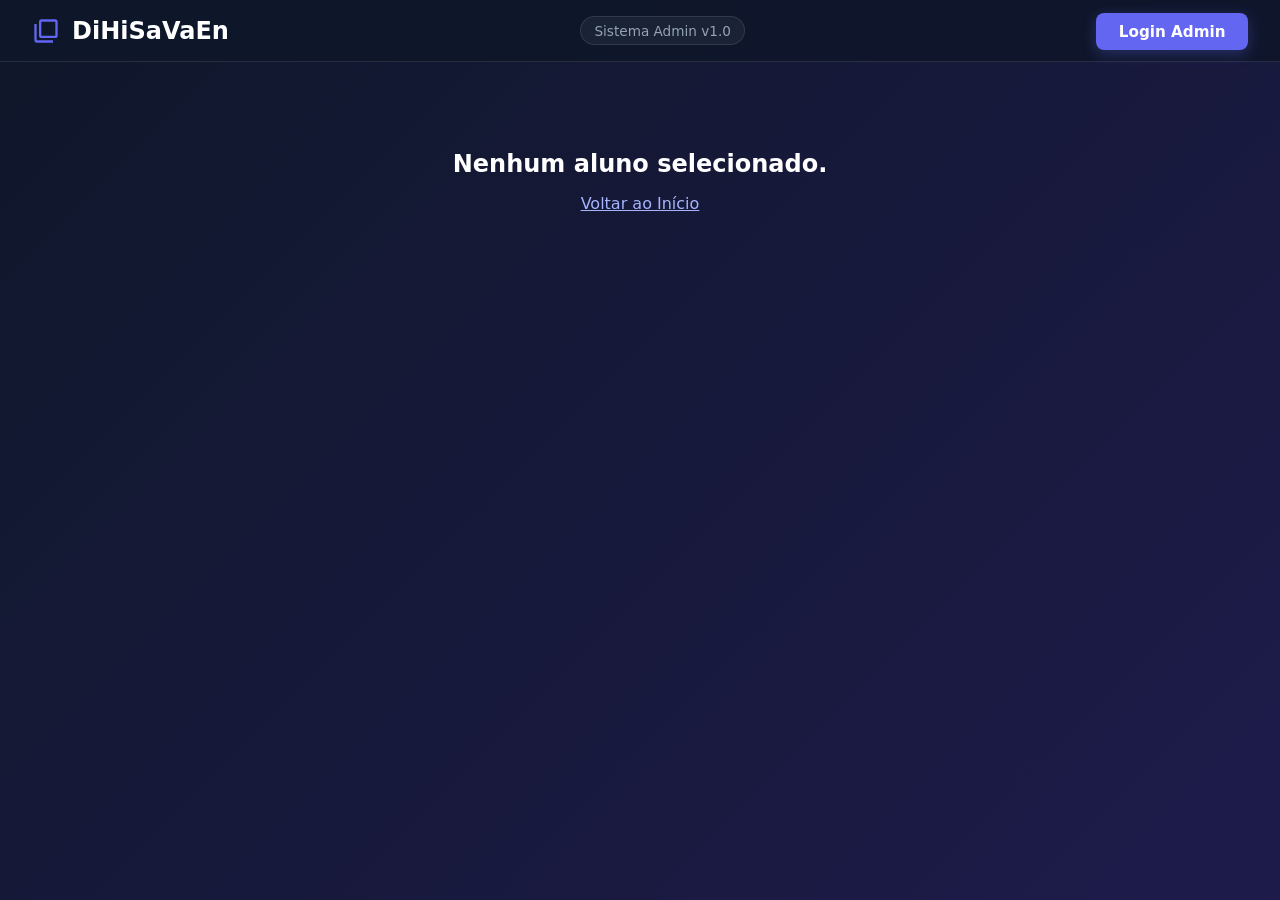
<file: detalhe-aluno.html>
<!DOCTYPE html>
<html lang="pt-BR">
<head>
  <meta charset="UTF-8">
  <meta name="viewport" content="width=device-width, initial-scale=1.0">
  <title>Detalhes do Aluno - DiHiSaVaEn</title>
  <style>
    :root {
      --bg-gradient: linear-gradient(135deg, #0f172a 0%, #1e1b4b 100%);
      --header-bg: rgba(15, 23, 42, 0.85);
      --card-bg: linear-gradient(180deg, rgba(79, 70, 229, 0.25) 0%, rgba(30, 27, 75, 0.5) 100%);
      --card-border: rgba(99, 102, 241, 0.3);
      --accent: #6366f1;
      --accent-hover: #4f46e5;
      --danger: #ef4444;
      --success: #22c55e;
      --warning: #f59e0b;
      --text-main: #f8fafc;
      --text-muted: #94a3b8;
      --glass-blur: blur(12px);
    }

    * {
      box-sizing: border-box;
      margin: 0;
      padding: 0;
      font-family: 'Segoe UI', system-ui, -apple-system, sans-serif;
    }

    body {
      background: var(--bg-gradient);
      color: var(--text-main);
      min-height: 100vh;
      display: flex;
      flex-direction: column;
    }

    /* Cabeçalho */
    header {
      background: var(--header-bg);
      backdrop-filter: var(--glass-blur);
      -webkit-backdrop-filter: var(--glass-blur);
      border-bottom: 1px solid rgba(255, 255, 255, 0.1);
      padding: 1rem 2rem;
      display: flex;
      align-items: center;
      justify-content: space-between;
      position: sticky;
      top: 0;
      z-index: 10;
    }

    .brand-link {
      text-decoration: none;
      color: inherit;
    }

    .brand {
      display: flex;
      align-items: center;
      gap: 0.75rem;
      font-size: 1.5rem;
      font-weight: 700;
      color: #fff;
      transition: opacity 0.2s ease;
    }

    .brand:hover {
      opacity: 0.9;
    }

    .brand svg {
      width: 28px;
      height: 28px;
      fill: var(--accent);
    }

    .version-badge {
      background: rgba(255, 255, 255, 0.05);
      border: 1px solid rgba(255, 255, 255, 0.1);
      padding: 0.35rem 0.85rem;
      border-radius: 20px;
      font-size: 0.85rem;
      color: var(--text-muted);
    }

    .btn-login {
      background: var(--accent);
      color: #fff;
      padding: 0.6rem 1.4rem;
      border-radius: 8px;
      font-weight: 600;
      font-size: 0.95rem;
      text-decoration: none;
      box-shadow: 0 4px 14px rgba(99, 102, 241, 0.3);
      transition: all 0.2s ease;
    }

    .btn-login:hover {
      background: var(--accent-hover);
    }

    /* Conteúdo Principal */
    main {
      flex: 1;
      max-width: 950px;
      width: 100%;
      margin: 0 auto;
      padding: 2.5rem 1.5rem;
    }

    .page-navigation {
      margin-bottom: 1.5rem;
    }

    .btn-back {
      display: inline-flex;
      align-items: center;
      gap: 0.5rem;
      color: var(--text-muted);
      text-decoration: none;
      font-size: 0.95rem;
      font-weight: 500;
      transition: color 0.2s ease;
    }

    .btn-back:hover {
      color: #fff;
    }

    .btn-back svg {
      width: 18px;
      height: 18px;
      stroke: currentColor;
    }

    .details-card {
      background: var(--card-bg);
      backdrop-filter: var(--glass-blur);
      border: 1px solid var(--card-border);
      border-radius: 24px;
      padding: 2.5rem;
      box-shadow: 0 10px 30px rgba(0, 0, 0, 0.25);
    }

    /* Perfil do Aluno */
    .student-profile-header {
      display: flex;
      align-items: center;
      gap: 1.5rem;
      margin-bottom: 2rem;
      padding-bottom: 1.5rem;
      border-bottom: 1px solid rgba(255, 255, 255, 0.1);
    }

    .student-avatar {
      width: 70px;
      height: 70px;
      background: rgba(99, 102, 241, 0.2);
      border: 1px solid var(--accent);
      border-radius: 50%;
      display: flex;
      align-items: center;
      justify-content: center;
      font-size: 2rem;
      flex-shrink: 0;
    }

    .student-title-area h1 {
      font-size: 1.8rem;
      font-weight: 700;
      color: #fff;
      margin-bottom: 0.2rem;
    }

    .student-meta-info {
      font-size: 0.95rem;
      color: var(--text-muted);
    }

    /* Grade de Informações Acadêmicas */
    .info-grid {
      display: grid;
      grid-template-columns: repeat(auto-fit, minmax(200px, 1fr));
      gap: 1rem;
      background: rgba(15, 23, 42, 0.4);
      border: 1px solid rgba(255, 255, 255, 0.08);
      border-radius: 14px;
      padding: 1.25rem;
      margin-bottom: 2rem;
    }

    .info-item {
      display: flex;
      flex-direction: column;
      gap: 0.25rem;
    }

    .info-label {
      font-size: 0.8rem;
      text-transform: uppercase;
      letter-spacing: 0.5px;
      color: var(--text-muted);
    }

    .info-value {
      font-size: 1rem;
      font-weight: 600;
      color: var(--text-main);
    }

    /* Seção de Empréstimos Ativos */
    .loans-section {
      margin-top: 1.5rem;
    }

    .section-title {
      font-size: 1.1rem;
      font-weight: 600;
      color: var(--accent);
      margin-bottom: 1rem;
      display: flex;
      align-items: center;
      gap: 0.5rem;
    }

    .loans-list {
      display: flex;
      flex-direction: column;
      gap: 1rem;
    }

    .loan-item-card {
      background: rgba(15, 23, 42, 0.5);
      border: 1px solid rgba(255, 255, 255, 0.08);
      border-radius: 14px;
      padding: 1.25rem;
      display: grid;
      grid-template-columns: 1fr auto;
      gap: 1rem;
      align-items: center;
    }

    .loan-book-title {
      font-size: 1.05rem;
      font-weight: 600;
      color: #fff;
      margin-bottom: 0.3rem;
    }

    .loan-dates {
      display: flex;
      flex-wrap: wrap;
      gap: 1.5rem;
      font-size: 0.85rem;
      color: var(--text-muted);
    }

    .loan-dates span strong {
      color: var(--text-main);
    }

    .loan-status-badge {
      padding: 0.35rem 0.85rem;
      border-radius: 20px;
      font-size: 0.8rem;
      font-weight: 600;
      text-align: center;
    }

    .status-no-prazo {
      background: rgba(34, 197, 94, 0.15);
      color: #4ade80;
      border: 1px solid rgba(34, 197, 94, 0.3);
    }

    .status-vencido {
      background: rgba(239, 68, 68, 0.15);
      color: #f87171;
      border: 1px solid rgba(239, 68, 68, 0.3);
    }

    .fine-text {
      color: #f87171;
      font-weight: 700;
    }

    /* Ações da Página */
    .details-actions {
      display: flex;
      justify-content: flex-end;
      gap: 1rem;
      margin-top: 2.5rem;
      padding-top: 1.5rem;
      border-top: 1px solid rgba(255, 255, 255, 0.1);
    }

    .btn-action-secondary {
      background: rgba(255, 255, 255, 0.08);
      color: #fff;
      border: 1px solid rgba(255, 255, 255, 0.15);
      padding: 0.75rem 1.5rem;
      border-radius: 10px;
      font-weight: 600;
      text-decoration: none;
      transition: all 0.2s ease;
    }

    .btn-action-secondary:hover {
      background: rgba(255, 255, 255, 0.15);
    }

    .btn-action-danger {
      background: rgba(239, 68, 68, 0.15);
      color: #f87171;
      border: 1px solid rgba(239, 68, 68, 0.3);
      padding: 0.75rem 1.75rem;
      border-radius: 10px;
      font-weight: 600;
      font-size: 0.95rem;
      cursor: pointer;
      text-decoration: none;
      transition: all 0.2s ease;
    }

    .btn-action-danger:hover {
      background: rgba(239, 68, 68, 0.3);
      color: #fff;
    }

    @media (max-width: 768px) {
      .loan-item-card {
        grid-template-columns: 1fr;
      }
      .details-actions {
        flex-direction: column-reverse;
      }
      .btn-action-secondary, .btn-action-danger {
        width: 100%;
        text-align: center;
      }
    }
  </style>
</head>
<body>

  <!-- Cabeçalho -->
  <header>
    <a href="index.html" class="brand-link" title="Ir para a página inicial">
      <div class="brand">
        <svg viewBox="0 0 24 24">
          <path d="M4 6H2v14c0 1.1.9 2 2 2h14v-2H4V6zm16-4H8c-1.1 0-2 .9-2 2v12c0 1.1.9 2 2 2h12c1.1 0 2-.9 2-2V4c0-1.1-.9-2-2-2zm0 14H8V4h12v12z"/>
        </svg>
        <span>DiHiSaVaEn</span>
      </div>
    </a>

    <div class="version-badge">
      Sistema Admin v1.0
    </div>

    <div>
      <a href="login.html" class="btn-login">Login Admin</a>
    </div>
  </header>

  <!-- Conteúdo Principal -->
  <main>
    <div class="page-navigation">
      <a href="index.html" class="btn-back">
        <svg viewBox="0 0 24 24" fill="none" stroke-width="2" stroke-linecap="round" stroke-linejoin="round">
          <line x1="19" y1="12" x2="5" y2="12"></line>
          <polyline points="12 19 5 12 12 5"></polyline>
        </svg>
        Voltar para a página inicial
      </a>
    </div>

    <div class="details-card">
      
      <!-- Cabeçalho do Perfil -->
      <div class="student-profile-header">
        <div class="student-avatar">👤</div>
        <div class="student-title-area">
          <h1>Ana Silva</h1>
          <div class="student-meta-info">Matrícula CGM: 123456789</div>
        </div>
      </div>

      <!-- Grade de Informações -->
      <div class="info-grid">
        <div class="info-item">
          <span class="info-label">Turma / Série</span>
          <span class="info-value">3º Ano A - Ensino Médio</span>
        </div>
        <div class="info-item">
          <span class="info-label">Turno</span>
          <span class="info-value">Matutino</span>
        </div>
        <div class="info-item">
          <span class="info-label">Contato / WhatsApp</span>
          <span class="info-value">(41) 99888-7766</span>
        </div>
        <div class="info-item">
          <span class="info-label">E-mail</span>
          <span class="info-value">ana.silva@escola.com</span>
        </div>
      </div>

      <!-- Seção de Empréstimos Ativos -->
      <div class="loans-section">
        <div class="section-title">📚 Livros Emprestados Atualmente</div>
        
        <div class="loans-list">
          
          <!-- Empréstimo 1 (No prazo) -->
          <div class="loan-item-card">
            <div>
              <div class="loan-book-title">Dom Casmurro — Machado de Assis</div>
              <div class="loan-dates">
                <span>Retirada: <strong>10/11/2026</strong></span>
                <span>Entrega prevista: <strong>24/11/2026</strong></span>
              </div>
            </div>
            <div>
              <span class="loan-status-badge status-no-prazo">No Prazo</span>
            </div>
          </div>

          <!-- Empréstimo 2 (Atrasado com multa) -->
          <div class="loan-item-card" style="border-color: rgba(239, 68, 68, 0.3);">
            <div>
              <div class="loan-book-title">O Hobbit — J.R.R. Tolkien</div>
              <div class="loan-dates">
                <span>Retirada: <strong>15/10/2026</strong></span>
                <span>Entrega prevista: <strong>29/10/2026</strong> <span class="fine-text">(Atrasado! Multa: R$ 7,50)</span></span>
              </div>
            </div>
            <div>
              <span class="loan-status-badge status-vencido">Vencido</span>
            </div>
          </div>

        </div>
      </div>

      <!-- Ações da Página -->
      <div class="details-actions">
        <a href="index.html" class="btn-action-secondary">Voltar ao Início</a>
        <a href="editar-aluno.html" class="btn-action-secondary" id="btn-editar-aluno">Editar Cadastro</a>
        <a href="devolver-livro.html" class="btn-action-danger" id="btn-devolver-livro">Devolver Livro</a>
      </div>

    </div>
  </main>
  <script src="js/db.js"></script>
  <script src="js/detalhe-aluno.js"></script>
</body>
</html>
</file>
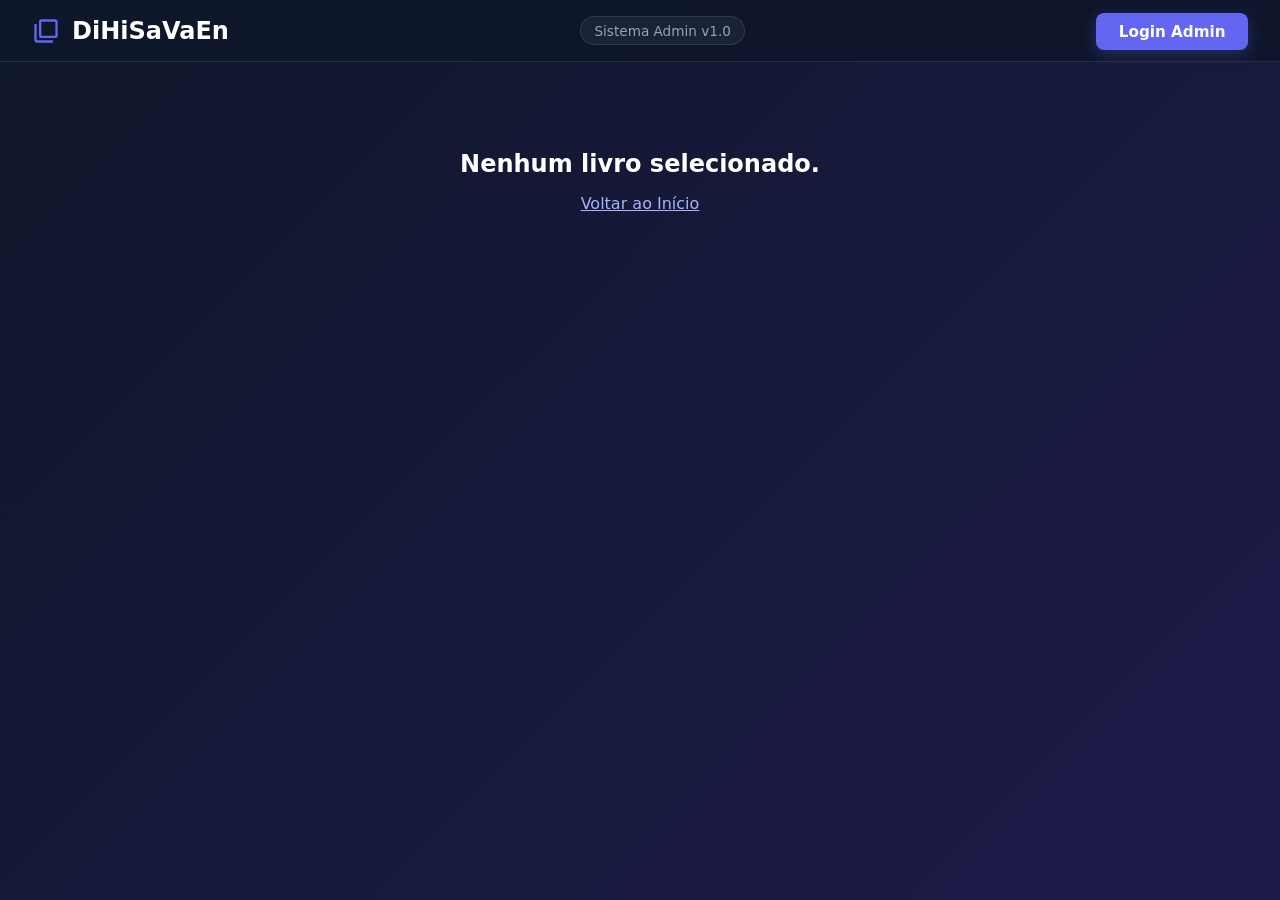
<file: detalhe-livro.html>
<!DOCTYPE html>
<html lang="pt-BR">

<head>
  <meta charset="UTF-8">
  <meta name="viewport" content="width=device-width, initial-scale=1.0">
  <title>Detalhes do Livro - DiHiSaVaEn</title>
  <style>
    :root {
      --bg-gradient: linear-gradient(135deg, #0f172a 0%, #1e1b4b 100%);
      --header-bg: rgba(15, 23, 42, 0.85);
      --card-bg: linear-gradient(180deg, rgba(67, 56, 202, 0.25) 0%, rgba(30, 27, 75, 0.5) 100%);
      --card-border: rgba(99, 102, 241, 0.3);
      --accent: #6366f1;
      --accent-hover: #4f46e5;
      --danger: #ef4444;
      --danger-hover: #dc2626;
      --text-main: #f8fafc;
      --text-muted: #94a3b8;
      --glass-blur: blur(12px);
    }

    * {
      box-sizing: border-box;
      margin: 0;
      padding: 0;
      font-family: 'Segoe UI', system-ui, -apple-system, sans-serif;
    }

    body {
      background: var(--bg-gradient);
      color: var(--text-main);
      min-height: 100vh;
      display: flex;
      flex-direction: column;
    }

    /* Cabeçalho */
    header {
      background: var(--header-bg);
      backdrop-filter: var(--glass-blur);
      -webkit-backdrop-filter: var(--glass-blur);
      border-bottom: 1px solid rgba(255, 255, 255, 0.1);
      padding: 1rem 2rem;
      display: flex;
      align-items: center;
      justify-content: space-between;
      position: sticky;
      top: 0;
      z-index: 10;
    }

    .brand-link {
      text-decoration: none;
      color: inherit;
    }

    .brand {
      display: flex;
      align-items: center;
      gap: 0.75rem;
      font-size: 1.5rem;
      font-weight: 700;
      color: #fff;
      transition: opacity 0.2s ease;
    }

    .brand:hover {
      opacity: 0.9;
    }

    .brand svg {
      width: 28px;
      height: 28px;
      fill: var(--accent);
    }

    .version-badge {
      background: rgba(255, 255, 255, 0.05);
      border: 1px solid rgba(255, 255, 255, 0.1);
      padding: 0.35rem 0.85rem;
      border-radius: 20px;
      font-size: 0.85rem;
      color: var(--text-muted);
    }

    .btn-login {
      background: var(--accent);
      color: #fff;
      padding: 0.6rem 1.4rem;
      border-radius: 8px;
      font-weight: 600;
      font-size: 0.95rem;
      text-decoration: none;
      box-shadow: 0 4px 14px rgba(99, 102, 241, 0.3);
      transition: all 0.2s ease;
    }

    .btn-login:hover {
      background: var(--accent-hover);
    }

    /* Conteúdo Principal */
    main {
      flex: 1;
      max-width: 900px;
      width: 100%;
      margin: 0 auto;
      padding: 2.5rem 1.5rem;
    }

    .page-navigation {
      margin-bottom: 1.5rem;
    }

    .btn-back {
      display: inline-flex;
      align-items: center;
      gap: 0.5rem;
      color: var(--text-muted);
      text-decoration: none;
      font-size: 0.95rem;
      font-weight: 500;
      transition: color 0.2s ease;
    }

    .btn-back:hover {
      color: #fff;
    }

    .btn-back svg {
      width: 18px;
      height: 18px;
      stroke: currentColor;
    }

    .details-card {
      background: var(--card-bg);
      backdrop-filter: var(--glass-blur);
      border: 1px solid var(--card-border);
      border-radius: 24px;
      padding: 2.5rem;
      box-shadow: 0 10px 30px rgba(0, 0, 0, 0.25);
    }

    /* Layout interno dos Detalhes (Capa + Informações) */
    .book-profile {
      display: grid;
      grid-template-columns: 220px 1fr;
      gap: 2.5rem;
      align-items: start;
    }

    /* Container da Capa do Livro */
    .book-cover-container {
      width: 100%;
      height: 310px;
      background: rgba(15, 23, 42, 0.6);
      border: 2px dashed rgba(255, 255, 255, 0.15);
      border-radius: 16px;
      display: flex;
      flex-direction: column;
      align-items: center;
      justify-content: center;
      text-align: center;
      padding: 1rem;
      color: var(--text-muted);
      position: relative;
      overflow: hidden;
    }

    .book-cover-container svg {
      width: 48px;
      height: 48px;
      stroke: var(--accent);
      margin-bottom: 0.75rem;
      opacity: 0.8;
    }

    .book-cover-container span {
      font-size: 0.85rem;
    }

    /* Informações do Livro */
    .book-info-section {
      display: flex;
      flex-direction: column;
      gap: 1.5rem;
    }

    .book-title-area h1 {
      font-size: 2rem;
      font-weight: 700;
      color: #fff;
      margin-bottom: 0.25rem;
    }

    .book-author {
      font-size: 1.1rem;
      color: var(--text-muted);
    }

    .info-grid {
      display: grid;
      grid-template-columns: repeat(auto-fit, minmax(180px, 1fr));
      gap: 1rem;
      background: rgba(15, 23, 42, 0.4);
      border: 1px solid rgba(255, 255, 255, 0.08);
      border-radius: 14px;
      padding: 1.25rem;
    }

    .info-item {
      display: flex;
      flex-direction: column;
      gap: 0.25rem;
    }

    .info-label {
      font-size: 0.8rem;
      text-transform: uppercase;
      letter-spacing: 0.5px;
      color: var(--text-muted);
    }

    .info-value {
      font-size: 1rem;
      font-weight: 600;
      color: var(--text-main);
    }

    .synopsis-box {
      margin-top: 0.5rem;
    }

    .synopsis-box h3 {
      font-size: 1rem;
      color: var(--accent);
      margin-bottom: 0.5rem;
    }

    .synopsis-box p {
      font-size: 0.95rem;
      color: var(--text-muted);
      line-height: 1.6;
    }

    /* Ações da Página de Detalhes */
    .details-actions {
      display: flex;
      justify-content: flex-end;
      gap: 1rem;
      margin-top: 2.5rem;
      padding-top: 1.5rem;
      border-top: 1px solid rgba(255, 255, 255, 0.1);
    }

    .btn-action-secondary {
      background: rgba(255, 255, 255, 0.08);
      color: #fff;
      border: 1px solid rgba(255, 255, 255, 0.15);
      padding: 0.75rem 1.5rem;
      border-radius: 10px;
      font-weight: 600;
      text-decoration: none;
      transition: all 0.2s ease;
    }

    .btn-action-secondary:hover {
      background: rgba(255, 255, 255, 0.15);
    }

    .btn-action-primary {
      background: var(--accent);
      color: #fff;
      border: none;
      padding: 0.75rem 2rem;
      border-radius: 10px;
      font-weight: 600;
      font-size: 0.95rem;
      cursor: pointer;
      text-decoration: none;
      box-shadow: 0 4px 14px rgba(99, 102, 241, 0.35);
      transition: all 0.2s ease;
    }

    .btn-action-primary:hover {
      background: var(--accent-hover);
      box-shadow: 0 6px 20px rgba(99, 102, 241, 0.5);
    }

    @media (max-width: 768px) {
      .book-profile {
        grid-template-columns: 1fr;
        justify-items: center;
      }

      .book-cover-container {
        max-width: 220px;
      }

      .details-actions {
        flex-direction: column-reverse;
      }

      .btn-action-secondary,
      .btn-action-primary {
        width: 100%;
        text-align: center;
      }
    }
  </style>
</head>

<body>

  <!-- Cabeçalho -->
  <header>
    <a href="index.html" class="brand-link" title="Ir para a página inicial">
      <div class="brand">
        <svg viewBox="0 0 24 24">
          <path
            d="M4 6H2v14c0 1.1.9 2 2 2h14v-2H4V6zm16-4H8c-1.1 0-2 .9-2 2v12c0 1.1.9 2 2 2h12c1.1 0 2-.9 2-2V4c0-1.1-.9-2-2-2zm0 14H8V4h12v12z" />
        </svg>
        <span>DiHiSaVaEn</span>
      </div>
    </a>

    <div class="version-badge">
      Sistema Admin v1.0
    </div>

    <div>
      <a href="login.html" class="btn-login">Login Admin</a>
    </div>
  </header>

  <!-- Conteúdo Principal -->
  <main>
    <div class="page-navigation">
      <a href="index.html" class="btn-back">
        <svg viewBox="0 0 24 24" fill="none" stroke-width="2" stroke-linecap="round" stroke-linejoin="round">
          <line x1="19" y1="12" x2="5" y2="12"></line>
          <polyline points="12 19 5 12 12 5"></polyline>
        </svg>
        Voltar para a página inicial
      </a>
    </div>

    <div class="details-card">
      <div class="book-profile">

        <!-- Bloco da Capa (Exemplo ilustrativo) -->
        <div class="book-cover-container">
          <svg viewBox="0 0 24 24" fill="none" stroke-width="1.5" stroke-linecap="round" stroke-linejoin="round">
            <path d="M4 19.5A2.5 2.5 0 0 1 6.5 17H20"></path>
            <path d="M6.5 2H20v20H6.5A2.5 2.5 0 0 1 4 19.5v-15A2.5 2.5 0 0 1 6.5 2z"></path>
          </svg>
          <span>Sem imagem de capa cadastrada</span>
        </div>

        <!-- Bloco de Dados do Livro -->
        <div class="book-info-section">
          <div class="book-title-area">
            <h1>Dom Casmurro</h1>
            <div class="book-author">por Machado de Assis</div>
          </div>

          <div class="info-grid">
            <div class="info-item">
              <span class="info-label">Gênero</span>
              <span class="info-value">Romance</span>
            </div>
            <div class="info-item">
              <span class="info-label">Ano</span>
              <span class="info-value">1899</span>
            </div>
            <div class="info-item">
              <span class="info-label">Exemplares</span>
              <span class="info-value">3 disponíveis</span>
            </div>
            <div class="info-item">
              <span class="info-label">ISBN</span>
              <span class="info-value">978-85-359-0277-7</span>
            </div>
          </div>

          <div class="synopsis-box">
            <h3>Sinopse / Observações</h3>
            <p>Obra-padrão da literatura brasileira, narra a história de Bento Santiago (Bentinho) e sua paixão por
              Capitu, levantando a célebre dúvida sobre a traição da personagem.</p>
          </div>
        </div>

      </div>

      <!-- Ações da Página de Detalhes -->
      <div class="details-actions">
        <a href="index.html" class="btn-action-secondary">Voltar ao Início</a>
        <a href="editar-livro.html" id="btn-editar-livro" class="btn-action-secondary">Editar Informações</a>
        <a href="emprestar-livro.html" id="btn-emprestar-livro" class="btn-action-primary">Emprestar Livro</a>
      </div>
    </div>
  </main>
  <script src="js/db.js"></script>
  <script src="js/detalhe-livro.js"></script>
</body>

</html>
</body>

</html>
</file>
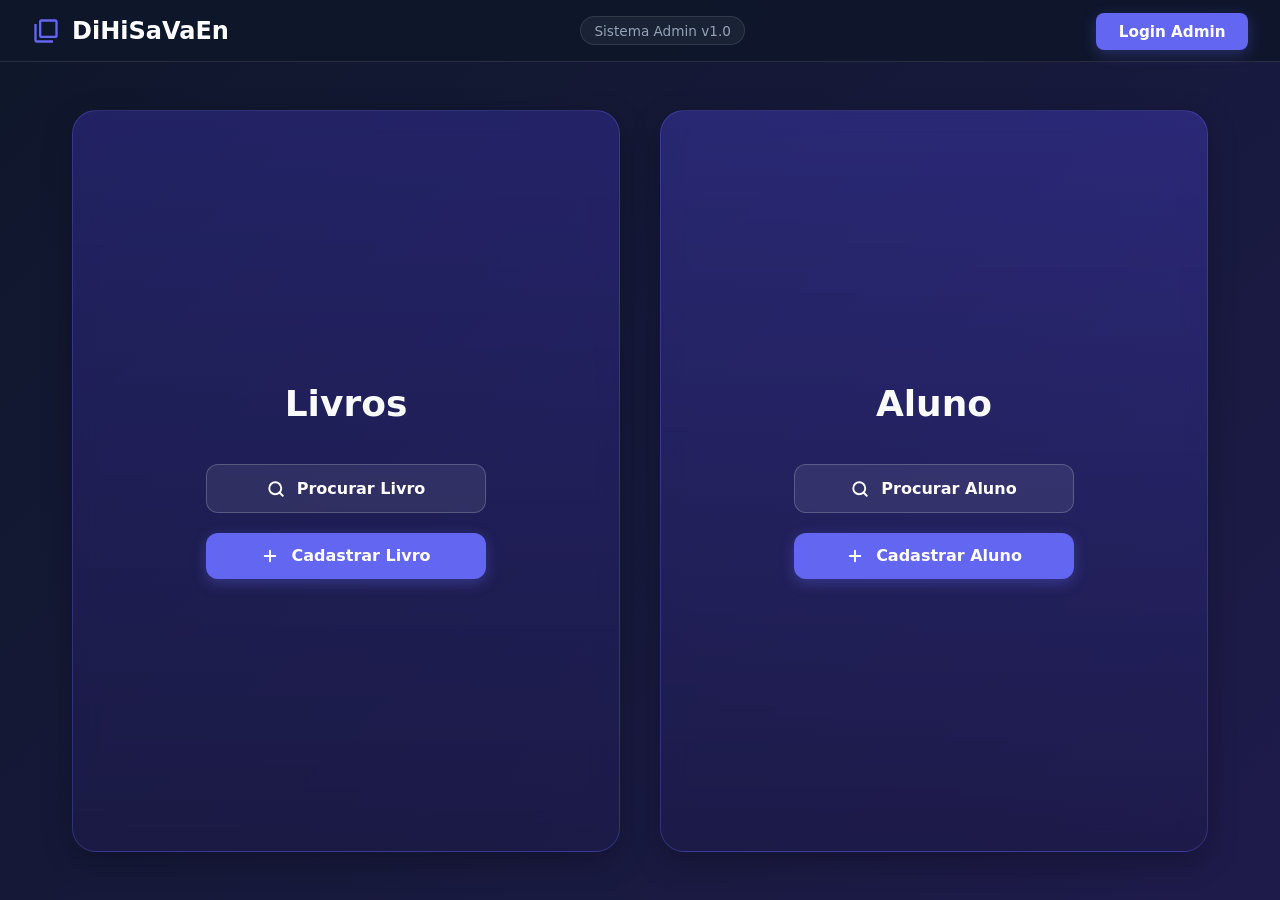
<file: devolver-livro.html>
<!DOCTYPE html>
<html lang="pt-BR">
<head>
  <meta charset="UTF-8">
  <meta name="viewport" content="width=device-width, initial-scale=1.0">
  <title>Devolver Livro - DiHiSaVaEn</title>
  <style>
    :root {
      --bg-gradient: linear-gradient(135deg, #0f172a 0%, #1e1b4b 100%);
      --header-bg: rgba(15, 23, 42, 0.85);
      --card-bg: linear-gradient(180deg, rgba(79, 70, 229, 0.25) 0%, rgba(30, 27, 75, 0.5) 100%);
      --card-border: rgba(99, 102, 241, 0.3);
      --accent: #6366f1;
      --accent-hover: #4f46e5;
      --danger: #ef4444;
      --danger-bg: rgba(239, 68, 68, 0.15);
      --success-green: #22c55e;
      --success-bg: rgba(34, 197, 94, 0.15);
      --text-main: #f8fafc;
      --text-muted: #94a3b8;
      --input-bg: rgba(15, 23, 42, 0.6);
      --input-border: rgba(255, 255, 255, 0.15);
      --glass-blur: blur(12px);
    }

    * {
      box-sizing: border-box;
      margin: 0;
      padding: 0;
      font-family: 'Segoe UI', system-ui, -apple-system, sans-serif;
    }

    body {
      background: var(--bg-gradient);
      color: var(--text-main);
      min-height: 100vh;
      display: flex;
      flex-direction: column;
    }

    /* Cabeçalho */
    header {
      background: var(--header-bg);
      backdrop-filter: var(--glass-blur);
      -webkit-backdrop-filter: var(--glass-blur);
      border-bottom: 1px solid rgba(255, 255, 255, 0.1);
      padding: 1rem 2rem;
      display: flex;
      align-items: center;
      justify-content: space-between;
      position: sticky;
      top: 0;
      z-index: 10;
    }

    .brand-link {
      text-decoration: none;
      color: inherit;
    }

    .brand {
      display: flex;
      align-items: center;
      gap: 0.75rem;
      font-size: 1.5rem;
      font-weight: 700;
      color: #fff;
      transition: opacity 0.2s ease;
    }

    .brand:hover {
      opacity: 0.9;
    }

    .brand svg {
      width: 28px;
      height: 28px;
      fill: var(--accent);
    }

    .version-badge {
      background: rgba(255, 255, 255, 0.05);
      border: 1px solid rgba(255, 255, 255, 0.1);
      padding: 0.35rem 0.85rem;
      border-radius: 20px;
      font-size: 0.85rem;
      color: var(--text-muted);
    }

    .btn-login {
      background: var(--accent);
      color: #fff;
      padding: 0.6rem 1.4rem;
      border-radius: 8px;
      font-weight: 600;
      font-size: 0.95rem;
      text-decoration: none;
      box-shadow: 0 4px 14px rgba(99, 102, 241, 0.3);
      transition: all 0.2s ease;
    }

    .btn-login:hover {
      background: var(--accent-hover);
    }

    /* POPUP DE SUCESSO VERDE */
    .alert-success {
      display: none;
      align-items: center;
      justify-content: space-between;
      background: var(--success-bg);
      border: 1px solid var(--success-green);
      color: #4ade80;
      padding: 1rem 1.25rem;
      border-radius: 12px;
      margin-bottom: 1.5rem;
      box-shadow: 0 4px 15px rgba(34, 197, 94, 0.2);
      animation: fadeIn 0.3s ease;
    }

    .alert-success:target {
      display: flex;
    }

    .alert-content {
      display: flex;
      align-items: center;
      gap: 0.75rem;
      font-weight: 600;
    }

    .alert-content svg {
      width: 22px;
      height: 22px;
      stroke: var(--success-green);
      flex-shrink: 0;
    }

    .btn-close-alert {
      color: #4ade80;
      text-decoration: none;
      font-size: 1.25rem;
      line-height: 1;
      opacity: 0.8;
    }

    .btn-close-alert:hover {
      opacity: 1;
    }

    @keyframes fadeIn {
      from { opacity: 0; transform: translateY(-8px); }
      to { opacity: 1; transform: translateY(0); }
    }

    /* Conteúdo Principal */
    main {
      flex: 1;
      max-width: 900px;
      width: 100%;
      margin: 0 auto;
      padding: 2.5rem 1.5rem;
    }

    .page-navigation {
      margin-bottom: 1.5rem;
    }

    .btn-back {
      display: inline-flex;
      align-items: center;
      gap: 0.5rem;
      color: var(--text-muted);
      text-decoration: none;
      font-size: 0.95rem;
      font-weight: 500;
      transition: color 0.2s ease;
    }

    .btn-back:hover {
      color: #fff;
    }

    .btn-back svg {
      width: 18px;
      height: 18px;
      stroke: currentColor;
    }

    .form-card {
      background: var(--card-bg);
      backdrop-filter: var(--glass-blur);
      border: 1px solid var(--card-border);
      border-radius: 24px;
      padding: 2.5rem;
      box-shadow: 0 10px 30px rgba(0, 0, 0, 0.25);
    }

    .form-header {
      margin-bottom: 2rem;
      border-bottom: 1px solid rgba(255, 255, 255, 0.1);
      padding-bottom: 1rem;
    }

    .form-title {
      font-size: 1.8rem;
      font-weight: 700;
      color: #fff;
    }

    .form-subtitle {
      font-size: 0.9rem;
      color: var(--text-muted);
      margin-top: 0.25rem;
    }

    .form-section {
      margin-bottom: 2rem;
    }

    .section-label {
      font-size: 1.05rem;
      font-weight: 600;
      color: var(--accent);
      margin-bottom: 1.25rem;
      display: flex;
      align-items: center;
      gap: 0.5rem;
    }

    .form-grid {
      display: grid;
      grid-template-columns: repeat(auto-fit, minmax(240px, 1fr));
      gap: 1.25rem;
    }

    .form-group {
      display: flex;
      flex-direction: column;
      gap: 0.5rem;
    }

    .form-group.full-width {
      grid-column: 1 / -1;
    }

    label {
      font-size: 0.9rem;
      font-weight: 500;
      color: var(--text-main);
    }

    select, input[type="text"] {
      background: var(--input-bg);
      border: 1px solid var(--input-border);
      border-radius: 10px;
      padding: 0.75rem 1rem;
      color: #fff;
      font-size: 0.95rem;
      outline: none;
      transition: all 0.2s ease;
    }

    select option {
      background: #1e1b4b;
      color: #fff;
    }

    /* Caixa do Aluno */
    .student-summary-box {
      background: rgba(15, 23, 42, 0.5);
      border: 1px solid rgba(255, 255, 255, 0.1);
      border-radius: 12px;
      padding: 1rem 1.25rem;
      display: flex;
      align-items: center;
      gap: 1rem;
    }

    .student-summary-box span {
      font-size: 1.5rem;
    }

    .student-details h4 {
      font-size: 1rem;
      color: #fff;
    }

    .student-details p {
      font-size: 0.85rem;
      color: var(--text-muted);
    }

    /* Caixa de Cálculo de Multa por Atraso */
    .fine-summary-card {
      background: var(--danger-bg);
      border: 1px solid rgba(239, 68, 68, 0.3);
      border-radius: 14px;
      padding: 1.25rem;
      display: flex;
      flex-direction: column;
      gap: 0.75rem;
    }

    .fine-header {
      display: flex;
      align-items: center;
      justify-content: space-between;
      color: #f87171;
      font-weight: 700;
      font-size: 1.05rem;
    }

    .fine-calculation-details {
      font-size: 0.9rem;
      color: var(--text-muted);
      display: flex;
      flex-direction: column;
      gap: 0.4rem;
      border-top: 1px dashed rgba(239, 68, 68, 0.2);
      padding-top: 0.75rem;
    }

    .fine-calculation-details row {
      display: flex;
      justify-content: space-between;
    }

    .fine-total {
      font-size: 1.2rem;
      font-weight: 700;
      color: #ef4444;
      text-align: right;
      margin-top: 0.25rem;
    }

    .form-actions {
      display: flex;
      justify-content: flex-end;
      gap: 1rem;
      margin-top: 2.5rem;
      padding-top: 1.5rem;
      border-top: 1px solid rgba(255, 255, 255, 0.1);
    }

    .btn-cancel {
      background: transparent;
      color: var(--text-muted);
      border: 1px solid rgba(255, 255, 255, 0.2);
      padding: 0.75rem 1.5rem;
      border-radius: 10px;
      font-weight: 600;
      text-decoration: none;
      transition: all 0.2s ease;
    }

    .btn-cancel:hover {
      background: rgba(255, 255, 255, 0.05);
      color: #fff;
    }

    .btn-save {
      background: var(--accent);
      color: #fff;
      border: none;
      padding: 0.75rem 2rem;
      border-radius: 10px;
      font-weight: 600;
      font-size: 0.95rem;
      cursor: pointer;
      box-shadow: 0 4px 14px rgba(99, 102, 241, 0.35);
      transition: all 0.2s ease;
    }

    .btn-save:hover {
      background: var(--accent-hover);
      box-shadow: 0 6px 20px rgba(99, 102, 241, 0.5);
    }

    @media (max-width: 640px) {
      main {
        padding: 1.5rem 1rem;
      }
      .form-card {
        padding: 1.5rem;
      }
      .form-actions {
        flex-direction: column-reverse;
      }
      .btn-cancel, .btn-save {
        width: 100%;
        text-align: center;
      }
    }
  </style>
</head>
<body>

  <!-- Cabeçalho -->
  <header>
    <a href="index.html" class="brand-link" title="Ir para a página inicial">
      <div class="brand">
        <svg viewBox="0 0 24 24">
          <path d="M4 6H2v14c0 1.1.9 2 2 2h14v-2H4V6zm16-4H8c-1.1 0-2 .9-2 2v12c0 1.1.9 2 2 2h12c1.1 0 2-.9 2-2V4c0-1.1-.9-2-2-2zm0 14H8V4h12v12z"/>
        </svg>
        <span>DiHiSaVaEn</span>
      </div>
    </a>

    <div class="version-badge">
      Sistema Admin v1.0
    </div>

    <div>
      <a href="login.html" class="btn-login">Login Admin</a>
    </div>
  </header>

  <!-- Conteúdo Principal -->
  <main>
    <div class="page-navigation">
      <a href="detalhe-aluno.html" class="btn-back">
        <svg viewBox="0 0 24 24" fill="none" stroke-width="2" stroke-linecap="round" stroke-linejoin="round">
          <line x1="19" y1="12" x2="5" y2="12"></line>
          <polyline points="12 19 5 12 12 5"></polyline>
        </svg>
        Voltar para perfil do aluno
      </a>
    </div>

    <!-- POPUP DE SUCESSO VERDE -->
    <div id="sucesso" class="alert-success">
      <div class="alert-content">
        <svg viewBox="0 0 24 24" fill="none" stroke-width="2.5" stroke-linecap="round" stroke-linejoin="round">
          <polyline points="20 6 9 17 4 12"></polyline>
        </svg>
        <span>Devolução concluída! Livro retornado ao estoque da biblioteca.</span>
      </div>
      <a href="#" class="btn-close-alert" title="Fechar aviso">&times;</a>
    </div>

    <div class="form-card">
      <div class="form-header">
        <h1 class="form-title">Registrar Devolução</h1>
        <p class="form-subtitle">Selecione o livro que está sendo devolvido para dar baixa no sistema.</p>
      </div>

      <form action="#sucesso" method="GET">
        
        <!-- Bloco 1: Aluno Selecionado -->
        <div class="form-section">
          <div class="section-label">👤 Aluno</div>
          <div class="student-summary-box">
            <span>👤</span>
            <div class="student-details">
              <h4>Ana Silva</h4>
              <p>CGM: 123456789 • 3º Ano A (Matutino)</p>
            </div>
          </div>
        </div>

        <!-- Bloco 2: Seleção do Livro a Devolver -->
        <div class="form-section">
          <div class="section-label">📚 Selecionar Livro Emprestado</div>
          <div class="form-grid">
            
            <div class="form-group full-width">
              <label for="livro-devolucao">Qual livro o aluno está devolvendo? *</label>
              <select id="livro-devolucao" name="livro-devolucao" required>
                <option value="hobbit" selected>O Hobbit — J.R.R. Tolkien (Vencido em 29/10/2026)</option>
                <option value="casmurro">Dom Casmurro — Machado de Assis (Prazo: 24/11/2026)</option>
              </select>
            </div>

          </div>
        </div>

        <!-- Bloco 3: Cálculo da Multa (Caso Haja Atraso) -->
        <div class="form-section">
          <div class="section-label">⚠️ Resumo da Situação / Multa</div>
          
          <div class="fine-summary-card">
            <div class="fine-header">
              <span>Devolução com Atraso Detectada</span>
              <span>R$ 5,00 / dia</span>
            </div>
            
            <div class="fine-calculation-details">
              <div style="display: flex; justify-content: space-between;">
                <span>Data de Entrega Prevista:</span>
                <strong>29/10/2026</strong>
              </div>
              <div style="display: flex; justify-content: space-between;">
                <span>Data de Devolução Hoje:</span>
                <strong>11/11/2026</strong>
              </div>
              <div style="display: flex; justify-content: space-between;">
                <span>Dias de Atraso acumulados:</span>
                <strong>13 dias de atraso</strong>
              </div>
            </div>

            <div class="fine-total">
              Multa Total a Cobrar: R$ 65,00
            </div>
          </div>
        </div>

        <!-- Ações do Formulário -->
        <div class="form-actions">
          <a href="detalhe-aluno.html" class="btn-cancel">Cancelar</a>
          <button type="submit" class="btn-save">Confirmar Devolução e Dar Baixa</button>
        </div>

      </form>
    </div>
  </main>
  <script src="js/db.js"></script>
  <script src="js/devolver-livro.js"></script>
</body>
</html>
</file>
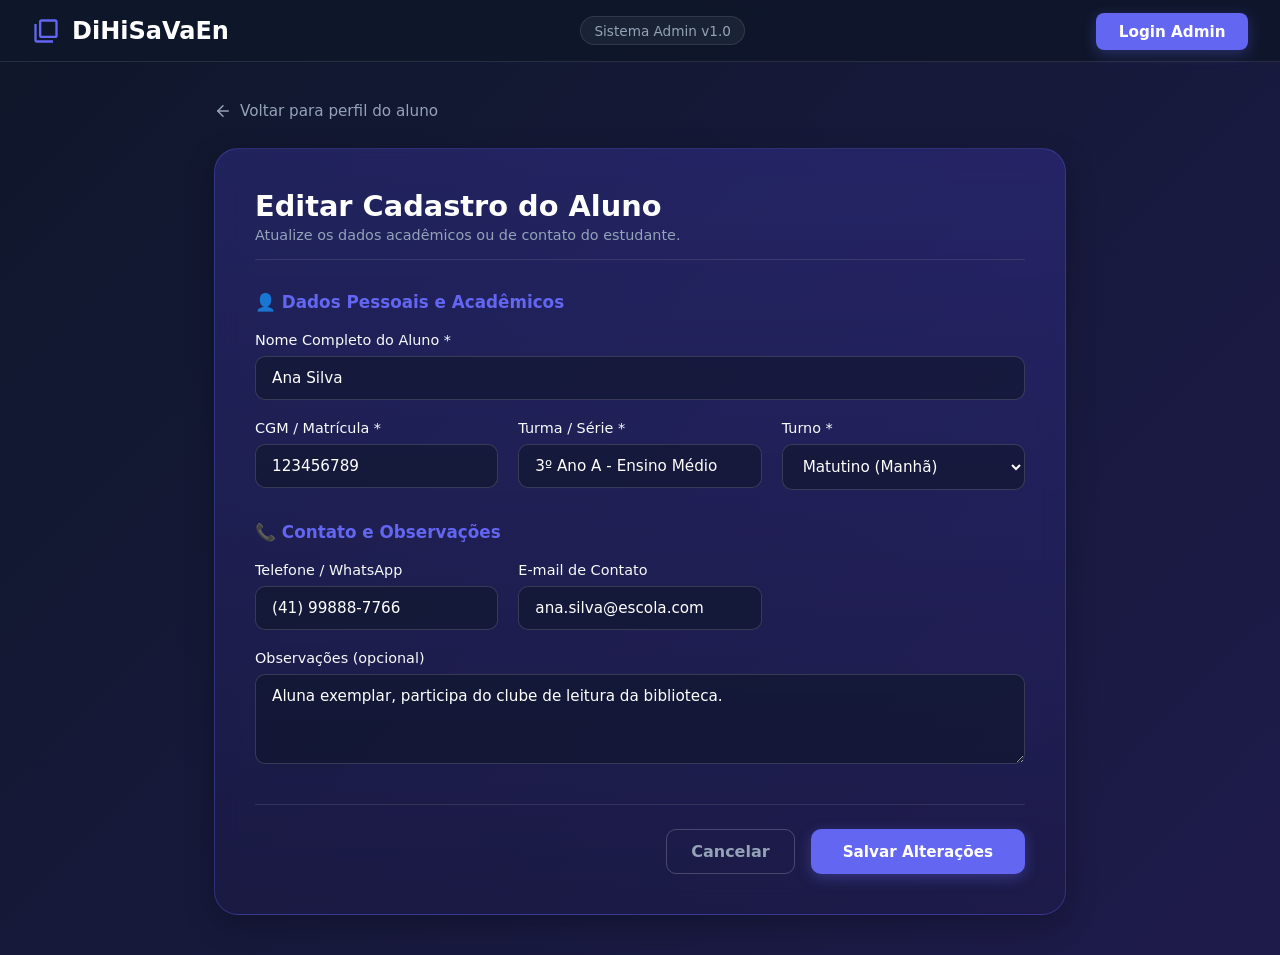
<file: editar-aluno.html>
<!DOCTYPE html>
<html lang="pt-BR">
<head>
  <meta charset="UTF-8">
  <meta name="viewport" content="width=device-width, initial-scale=1.0">
  <title>Editar Aluno - DiHiSaVaEn</title>
  <style>
    :root {
      --bg-gradient: linear-gradient(135deg, #0f172a 0%, #1e1b4b 100%);
      --header-bg: rgba(15, 23, 42, 0.85);
      --card-bg: linear-gradient(180deg, rgba(79, 70, 229, 0.25) 0%, rgba(30, 27, 75, 0.5) 100%);
      --card-border: rgba(99, 102, 241, 0.3);
      --accent: #6366f1;
      --accent-hover: #4f46e5;
      --success-green: #22c55e;
      --success-bg: rgba(34, 197, 94, 0.15);
      --text-main: #f8fafc;
      --text-muted: #94a3b8;
      --input-bg: rgba(15, 23, 42, 0.6);
      --input-border: rgba(255, 255, 255, 0.15);
      --glass-blur: blur(12px);
    }

    * {
      box-sizing: border-box;
      margin: 0;
      padding: 0;
      font-family: 'Segoe UI', system-ui, -apple-system, sans-serif;
    }

    body {
      background: var(--bg-gradient);
      color: var(--text-main);
      min-height: 100vh;
      display: flex;
      flex-direction: column;
    }

    /* Cabeçalho */
    header {
      background: var(--header-bg);
      backdrop-filter: var(--glass-blur);
      -webkit-backdrop-filter: var(--glass-blur);
      border-bottom: 1px solid rgba(255, 255, 255, 0.1);
      padding: 1rem 2rem;
      display: flex;
      align-items: center;
      justify-content: space-between;
      position: sticky;
      top: 0;
      z-index: 10;
    }

    .brand-link {
      text-decoration: none;
      color: inherit;
    }

    .brand {
      display: flex;
      align-items: center;
      gap: 0.75rem;
      font-size: 1.5rem;
      font-weight: 700;
      color: #fff;
      transition: opacity 0.2s ease;
    }

    .brand:hover {
      opacity: 0.9;
    }

    .brand svg {
      width: 28px;
      height: 28px;
      fill: var(--accent);
    }

    .version-badge {
      background: rgba(255, 255, 255, 0.05);
      border: 1px solid rgba(255, 255, 255, 0.1);
      padding: 0.35rem 0.85rem;
      border-radius: 20px;
      font-size: 0.85rem;
      color: var(--text-muted);
    }

    .btn-login {
      background: var(--accent);
      color: #fff;
      padding: 0.6rem 1.4rem;
      border-radius: 8px;
      font-weight: 600;
      font-size: 0.95rem;
      text-decoration: none;
      box-shadow: 0 4px 14px rgba(99, 102, 241, 0.3);
      transition: all 0.2s ease;
    }

    .btn-login:hover {
      background: var(--accent-hover);
    }

    /* POPUP DE SUCESSO VERDE */
    .alert-success {
      display: none;
      align-items: center;
      justify-content: space-between;
      background: var(--success-bg);
      border: 1px solid var(--success-green);
      color: #4ade80;
      padding: 1rem 1.25rem;
      border-radius: 12px;
      margin-bottom: 1.5rem;
      box-shadow: 0 4px 15px rgba(34, 197, 94, 0.2);
      animation: fadeIn 0.3s ease;
    }

    .alert-success:target {
      display: flex;
    }

    .alert-content {
      display: flex;
      align-items: center;
      gap: 0.75rem;
      font-weight: 600;
    }

    .alert-content svg {
      width: 22px;
      height: 22px;
      stroke: var(--success-green);
      flex-shrink: 0;
    }

    .btn-close-alert {
      color: #4ade80;
      text-decoration: none;
      font-size: 1.25rem;
      line-height: 1;
      opacity: 0.8;
    }

    .btn-close-alert:hover {
      opacity: 1;
    }

    @keyframes fadeIn {
      from { opacity: 0; transform: translateY(-8px); }
      to { opacity: 1; transform: translateY(0); }
    }

    /* Conteúdo Principal */
    main {
      flex: 1;
      max-width: 900px;
      width: 100%;
      margin: 0 auto;
      padding: 2.5rem 1.5rem;
    }

    .page-navigation {
      margin-bottom: 1.5rem;
    }

    .btn-back {
      display: inline-flex;
      align-items: center;
      gap: 0.5rem;
      color: var(--text-muted);
      text-decoration: none;
      font-size: 0.95rem;
      font-weight: 500;
      transition: color 0.2s ease;
    }

    .btn-back:hover {
      color: #fff;
    }

    .btn-back svg {
      width: 18px;
      height: 18px;
      stroke: currentColor;
    }

    .form-card {
      background: var(--card-bg);
      backdrop-filter: var(--glass-blur);
      border: 1px solid var(--card-border);
      border-radius: 24px;
      padding: 2.5rem;
      box-shadow: 0 10px 30px rgba(0, 0, 0, 0.25);
    }

    .form-header {
      margin-bottom: 2rem;
      border-bottom: 1px solid rgba(255, 255, 255, 0.1);
      padding-bottom: 1rem;
    }

    .form-title {
      font-size: 1.8rem;
      font-weight: 700;
      color: #fff;
    }

    .form-subtitle {
      font-size: 0.9rem;
      color: var(--text-muted);
      margin-top: 0.25rem;
    }

    .form-section {
      margin-bottom: 2rem;
    }

    .section-label {
      font-size: 1.05rem;
      font-weight: 600;
      color: var(--accent);
      margin-bottom: 1.25rem;
      display: flex;
      align-items: center;
      gap: 0.5rem;
    }

    .form-grid {
      display: grid;
      grid-template-columns: repeat(auto-fit, minmax(240px, 1fr));
      gap: 1.25rem;
    }

    .form-group {
      display: flex;
      flex-direction: column;
      gap: 0.5rem;
    }

    .form-group.full-width {
      grid-column: 1 / -1;
    }

    label {
      font-size: 0.9rem;
      font-weight: 500;
      color: var(--text-main);
    }

    input[type="text"],
    input[type="email"],
    input[type="tel"],
    select,
    textarea {
      background: var(--input-bg);
      border: 1px solid var(--input-border);
      border-radius: 10px;
      padding: 0.75rem 1rem;
      color: #fff;
      font-size: 0.95rem;
      outline: none;
      transition: all 0.2s ease;
    }

    input::placeholder,
    textarea::placeholder {
      color: var(--text-muted);
    }

    input:focus,
    select:focus,
    textarea:focus {
      border-color: var(--accent);
      box-shadow: 0 0 0 3px rgba(99, 102, 241, 0.25);
    }

    select option {
      background: #1e1b4b;
      color: #fff;
    }

    textarea {
      resize: vertical;
      min-height: 90px;
    }

    .form-actions {
      display: flex;
      justify-content: flex-end;
      gap: 1rem;
      margin-top: 2.5rem;
      padding-top: 1.5rem;
      border-top: 1px solid rgba(255, 255, 255, 0.1);
    }

    .btn-cancel {
      background: transparent;
      color: var(--text-muted);
      border: 1px solid rgba(255, 255, 255, 0.2);
      padding: 0.75rem 1.5rem;
      border-radius: 10px;
      font-weight: 600;
      text-decoration: none;
      transition: all 0.2s ease;
    }

    .btn-cancel:hover {
      background: rgba(255, 255, 255, 0.05);
      color: #fff;
    }

    .btn-save {
      background: var(--accent);
      color: #fff;
      border: none;
      padding: 0.75rem 2rem;
      border-radius: 10px;
      font-weight: 600;
      font-size: 0.95rem;
      cursor: pointer;
      box-shadow: 0 4px 14px rgba(99, 102, 241, 0.35);
      transition: all 0.2s ease;
    }

    .btn-save:hover {
      background: var(--accent-hover);
      box-shadow: 0 6px 20px rgba(99, 102, 241, 0.5);
    }

    @media (max-width: 640px) {
      main {
        padding: 1.5rem 1rem;
      }
      .form-card {
        padding: 1.5rem;
      }
      .form-actions {
        flex-direction: column-reverse;
      }
      .btn-cancel, .btn-save {
        width: 100%;
        text-align: center;
      }
    }
  </style>
</head>
<body>

  <!-- Cabeçalho -->
  <header>
    <a href="index.html" class="brand-link" title="Ir para a página inicial">
      <div class="brand">
        <svg viewBox="0 0 24 24">
          <path d="M4 6H2v14c0 1.1.9 2 2 2h14v-2H4V6zm16-4H8c-1.1 0-2 .9-2 2v12c0 1.1.9 2 2 2h12c1.1 0 2-.9 2-2V4c0-1.1-.9-2-2-2zm0 14H8V4h12v12z"/>
        </svg>
        <span>DiHiSaVaEn</span>
      </div>
    </a>

    <div class="version-badge">
      Sistema Admin v1.0
    </div>

    <div>
      <a href="login.html" class="btn-login">Login Admin</a>
    </div>
  </header>

  <!-- Conteúdo Principal -->
  <main>
    <div class="page-navigation">
      <a href="detalhe-aluno.html" class="btn-back">
        <svg viewBox="0 0 24 24" fill="none" stroke-width="2" stroke-linecap="round" stroke-linejoin="round">
          <line x1="19" y1="12" x2="5" y2="12"></line>
          <polyline points="12 19 5 12 12 5"></polyline>
        </svg>
        Voltar para perfil do aluno
      </a>
    </div>

    <!-- POPUP DE SUCESSO VERDE -->
    <div id="sucesso" class="alert-success">
      <div class="alert-content">
        <svg viewBox="0 0 24 24" fill="none" stroke-width="2.5" stroke-linecap="round" stroke-linejoin="round">
          <polyline points="20 6 9 17 4 12"></polyline>
        </svg>
        <span>Cadastro do aluno atualizado com sucesso!</span>
      </div>
      <a href="#" class="btn-close-alert" title="Fechar aviso">&times;</a>
    </div>

    <div class="form-card">
      <div class="form-header">
        <h1 class="form-title">Editar Cadastro do Aluno</h1>
        <p class="form-subtitle">Atualize os dados acadêmicos ou de contato do estudante.</p>
      </div>

      <form action="#sucesso" method="GET">
        
        <!-- Bloco 1: Identificação do Aluno (Preenchidos) -->
        <div class="form-section">
          <div class="section-label">👤 Dados Pessoais e Acadêmicos</div>
          <div class="form-grid">
            
            <div class="form-group full-width">
              <label for="nome">Nome Completo do Aluno *</label>
              <input type="text" id="nome" name="nome" value="Ana Silva" required>
            </div>

            <div class="form-group">
              <label for="cgm">CGM / Matrícula *</label>
              <input type="text" id="cgm" name="cgm" value="123456789" required>
            </div>

            <div class="form-group">
              <label for="turma">Turma / Série *</label>
              <input type="text" id="turma" name="turma" value="3º Ano A - Ensino Médio" required>
            </div>

            <div class="form-group">
              <label for="turno">Turno *</label>
              <select id="turno" name="turno" required>
                <option value="matutino" selected>Matutino (Manhã)</option>
                <option value="vespertino">Vespertino (Tarde)</option>
                <option value="noturno">Noturno (Noite)</option>
                <option value="integral">Integral</option>
              </select>
            </div>

          </div>
        </div>

        <!-- Bloco 2: Contato e Observações (Preenchidos) -->
        <div class="form-section">
          <div class="section-label">📞 Contato e Observações</div>
          <div class="form-grid">
            
            <div class="form-group">
              <label for="telefone">Telefone / WhatsApp</label>
              <input type="tel" id="telefone" name="telefone" value="(41) 99888-7766">
            </div>

            <div class="form-group">
              <label for="email">E-mail de Contato</label>
              <input type="email" id="email" name="email" value="ana.silva@escola.com">
            </div>

            <div class="form-group full-width">
              <label for="observacoes">Observações (opcional)</label>
              <textarea id="observacoes" name="observacoes">Aluna exemplar, participa do clube de leitura da biblioteca.</textarea>
            </div>

          </div>
        </div>

        <!-- Ações do Formulário -->
        <div class="form-actions">
          <a href="detalhe-aluno.html" class="btn-cancel">Cancelar</a>
          <button type="submit" class="btn-save">Salvar Alterações</button>
        </div>

      </form>
    </div>
  </main>
  <script src="js/db.js"></script>
  <script src="js/editar-aluno.js"></script>
</body>
</html>
</file>
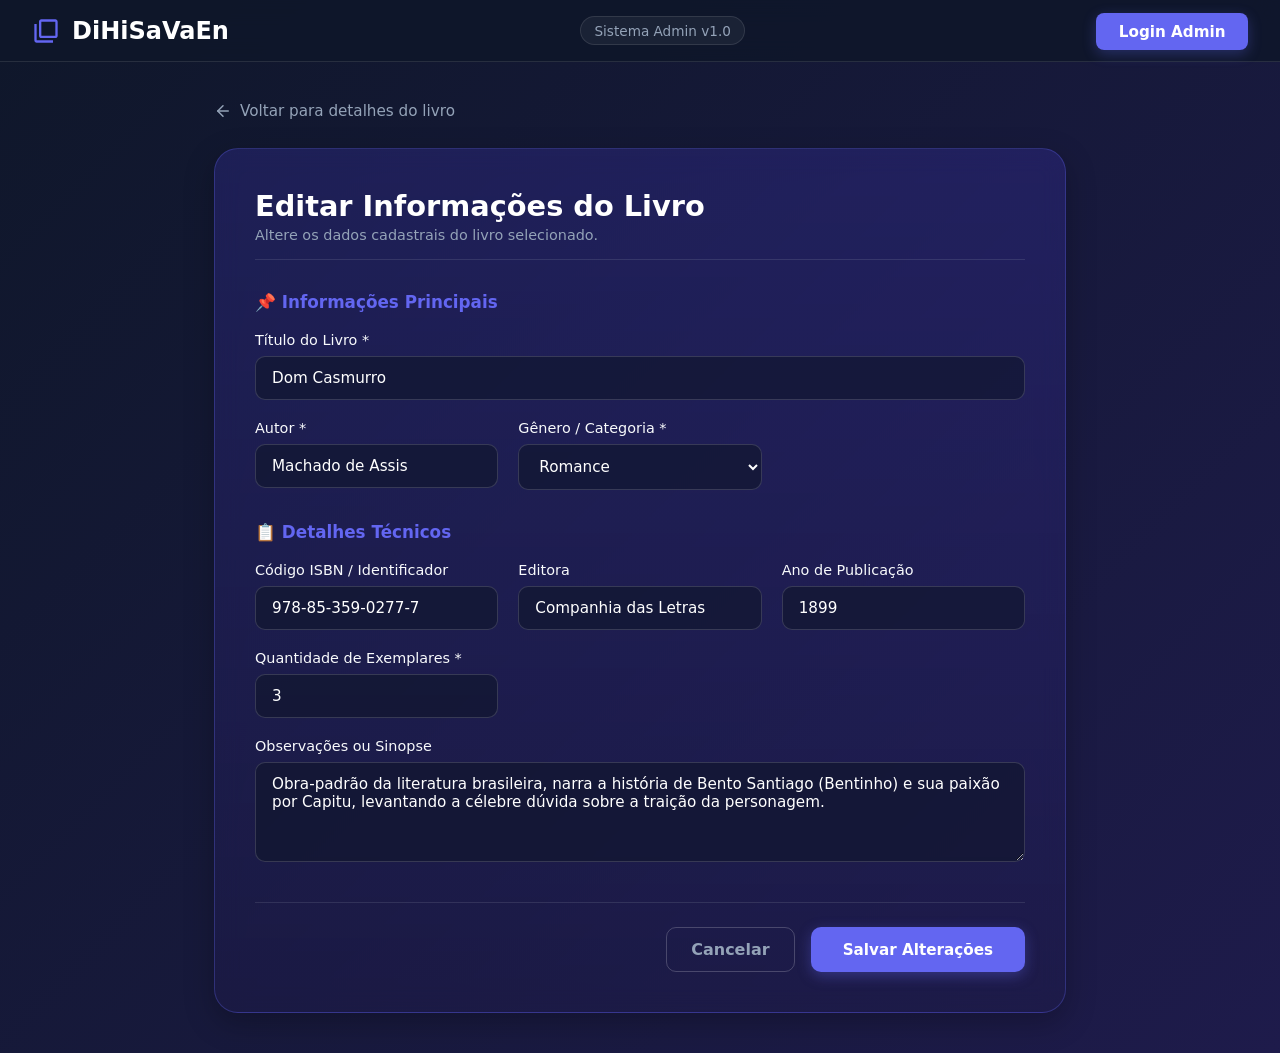
<file: editar-livro.html>
<!DOCTYPE html>
<html lang="pt-BR">
<head>
  <meta charset="UTF-8">
  <meta name="viewport" content="width=device-width, initial-scale=1.0">
  <title>Editar Livro - DiHiSaVaEn</title>
  <style>
    :root {
      --bg-gradient: linear-gradient(135deg, #0f172a 0%, #1e1b4b 100%);
      --header-bg: rgba(15, 23, 42, 0.85);
      --card-bg: linear-gradient(180deg, rgba(67, 56, 202, 0.25) 0%, rgba(30, 27, 75, 0.5) 100%);
      --card-border: rgba(99, 102, 241, 0.3);
      --accent: #6366f1;
      --accent-hover: #4f46e5;
      --success-green: #22c55e;
      --success-bg: rgba(34, 197, 94, 0.15);
      --text-main: #f8fafc;
      --text-muted: #94a3b8;
      --input-bg: rgba(15, 23, 42, 0.6);
      --input-border: rgba(255, 255, 255, 0.15);
      --glass-blur: blur(12px);
    }

    * {
      box-sizing: border-box;
      margin: 0;
      padding: 0;
      font-family: 'Segoe UI', system-ui, -apple-system, sans-serif;
    }

    body {
      background: var(--bg-gradient);
      color: var(--text-main);
      min-height: 100vh;
      display: flex;
      flex-direction: column;
    }

    /* Cabeçalho */
    header {
      background: var(--header-bg);
      backdrop-filter: var(--glass-blur);
      -webkit-backdrop-filter: var(--glass-blur);
      border-bottom: 1px solid rgba(255, 255, 255, 0.1);
      padding: 1rem 2rem;
      display: flex;
      align-items: center;
      justify-content: space-between;
      position: sticky;
      top: 0;
      z-index: 10;
    }

    .brand-link {
      text-decoration: none;
      color: inherit;
    }

    .brand {
      display: flex;
      align-items: center;
      gap: 0.75rem;
      font-size: 1.5rem;
      font-weight: 700;
      color: #fff;
      transition: opacity 0.2s ease;
    }

    .brand:hover {
      opacity: 0.9;
    }

    .brand svg {
      width: 28px;
      height: 28px;
      fill: var(--accent);
    }

    .version-badge {
      background: rgba(255, 255, 255, 0.05);
      border: 1px solid rgba(255, 255, 255, 0.1);
      padding: 0.35rem 0.85rem;
      border-radius: 20px;
      font-size: 0.85rem;
      color: var(--text-muted);
    }

    .btn-login {
      background: var(--accent);
      color: #fff;
      padding: 0.6rem 1.4rem;
      border-radius: 8px;
      font-weight: 600;
      font-size: 0.95rem;
      text-decoration: none;
      box-shadow: 0 4px 14px rgba(99, 102, 241, 0.3);
      transition: all 0.2s ease;
    }

    .btn-login:hover {
      background: var(--accent-hover);
    }

    /* POPUP DE SUCESSO VERDE */
    .alert-success {
      display: none;
      align-items: center;
      justify-content: space-between;
      background: var(--success-bg);
      border: 1px solid var(--success-green);
      color: #4ade80;
      padding: 1rem 1.25rem;
      border-radius: 12px;
      margin-bottom: 1.5rem;
      box-shadow: 0 4px 15px rgba(34, 197, 94, 0.2);
      animation: fadeIn 0.3s ease;
    }

    .alert-success:target {
      display: flex;
    }

    .alert-content {
      display: flex;
      align-items: center;
      gap: 0.75rem;
      font-weight: 600;
    }

    .alert-content svg {
      width: 22px;
      height: 22px;
      stroke: var(--success-green);
      flex-shrink: 0;
    }

    .btn-close-alert {
      color: #4ade80;
      text-decoration: none;
      font-size: 1.25rem;
      line-height: 1;
      opacity: 0.8;
    }

    .btn-close-alert:hover {
      opacity: 1;
    }

    @keyframes fadeIn {
      from { opacity: 0; transform: translateY(-8px); }
      to { opacity: 1; transform: translateY(0); }
    }

    /* Conteúdo Principal */
    main {
      flex: 1;
      max-width: 900px;
      width: 100%;
      margin: 0 auto;
      padding: 2.5rem 1.5rem;
    }

    .page-navigation {
      margin-bottom: 1.5rem;
    }

    .btn-back {
      display: inline-flex;
      align-items: center;
      gap: 0.5rem;
      color: var(--text-muted);
      text-decoration: none;
      font-size: 0.95rem;
      font-weight: 500;
      transition: color 0.2s ease;
    }

    .btn-back:hover {
      color: #fff;
    }

    .btn-back svg {
      width: 18px;
      height: 18px;
      stroke: currentColor;
    }

    .form-card {
      background: var(--card-bg);
      backdrop-filter: var(--glass-blur);
      border: 1px solid var(--card-border);
      border-radius: 24px;
      padding: 2.5rem;
      box-shadow: 0 10px 30px rgba(0, 0, 0, 0.25);
    }

    .form-header {
      margin-bottom: 2rem;
      border-bottom: 1px solid rgba(255, 255, 255, 0.1);
      padding-bottom: 1rem;
    }

    .form-title {
      font-size: 1.8rem;
      font-weight: 700;
      color: #fff;
    }

    .form-subtitle {
      font-size: 0.9rem;
      color: var(--text-muted);
      margin-top: 0.25rem;
    }

    .form-section {
      margin-bottom: 2rem;
    }

    .section-label {
      font-size: 1.05rem;
      font-weight: 600;
      color: var(--accent);
      margin-bottom: 1.25rem;
      display: flex;
      align-items: center;
      gap: 0.5rem;
    }

    .form-grid {
      display: grid;
      grid-template-columns: repeat(auto-fit, minmax(240px, 1fr));
      gap: 1.25rem;
    }

    .form-group {
      display: flex;
      flex-direction: column;
      gap: 0.5rem;
    }

    .form-group.full-width {
      grid-column: 1 / -1;
    }

    label {
      font-size: 0.9rem;
      font-weight: 500;
      color: var(--text-main);
    }

    input[type="text"],
    input[type="number"],
    select,
    textarea {
      background: var(--input-bg);
      border: 1px solid var(--input-border);
      border-radius: 10px;
      padding: 0.75rem 1rem;
      color: #fff;
      font-size: 0.95rem;
      outline: none;
      transition: all 0.2s ease;
    }

    input::placeholder,
    textarea::placeholder {
      color: var(--text-muted);
    }

    input:focus,
    select:focus,
    textarea:focus {
      border-color: var(--accent);
      box-shadow: 0 0 0 3px rgba(99, 102, 241, 0.25);
    }

    select option {
      background: #1e1b4b;
      color: #fff;
    }

    textarea {
      resize: vertical;
      min-height: 100px;
    }

    .form-actions {
      display: flex;
      justify-content: flex-end;
      gap: 1rem;
      margin-top: 2.5rem;
      padding-top: 1.5rem;
      border-top: 1px solid rgba(255, 255, 255, 0.1);
    }

    .btn-cancel {
      background: transparent;
      color: var(--text-muted);
      border: 1px solid rgba(255, 255, 255, 0.2);
      padding: 0.75rem 1.5rem;
      border-radius: 10px;
      font-weight: 600;
      text-decoration: none;
      transition: all 0.2s ease;
    }

    .btn-cancel:hover {
      background: rgba(255, 255, 255, 0.05);
      color: #fff;
    }

    .btn-save {
      background: var(--accent);
      color: #fff;
      border: none;
      padding: 0.75rem 2rem;
      border-radius: 10px;
      font-weight: 600;
      font-size: 0.95rem;
      cursor: pointer;
      box-shadow: 0 4px 14px rgba(99, 102, 241, 0.35);
      transition: all 0.2s ease;
    }

    .btn-save:hover {
      background: var(--accent-hover);
      box-shadow: 0 6px 20px rgba(99, 102, 241, 0.5);
    }

    @media (max-width: 640px) {
      main {
        padding: 1.5rem 1rem;
      }
      .form-card {
        padding: 1.5rem;
      }
      .form-actions {
        flex-direction: column-reverse;
      }
      .btn-cancel, .btn-save {
        width: 100%;
        text-align: center;
      }
    }
  </style>
</head>
<body>

  <!-- Cabeçalho -->
  <header>
    <a href="index.html" class="brand-link" title="Ir para a página inicial">
      <div class="brand">
        <svg viewBox="0 0 24 24">
          <path d="M4 6H2v14c0 1.1.9 2 2 2h14v-2H4V6zm16-4H8c-1.1 0-2 .9-2 2v12c0 1.1.9 2 2 2h12c1.1 0 2-.9 2-2V4c0-1.1-.9-2-2-2zm0 14H8V4h12v12z"/>
        </svg>
        <span>DiHiSaVaEn</span>
      </div>
    </a>

    <div class="version-badge">
      Sistema Admin v1.0
    </div>

    <div>
      <a href="login.html" class="btn-login">Login Admin</a>
    </div>
  </header>

  <!-- Conteúdo Principal -->
  <main>
    <div class="page-navigation">
      <a href="detalhe-livro.html" class="btn-back" id="btn-voltar-detalhes">
        <svg viewBox="0 0 24 24" fill="none" stroke-width="2" stroke-linecap="round" stroke-linejoin="round">
          <line x1="19" y1="12" x2="5" y2="12"></line>
          <polyline points="12 19 5 12 12 5"></polyline>
        </svg>
        Voltar para detalhes do livro
      </a>
    </div>

    <!-- POPUP DE SUCESSO VERDE -->
    <div id="sucesso" class="alert-success">
      <div class="alert-content">
        <svg viewBox="0 0 24 24" fill="none" stroke-width="2.5" stroke-linecap="round" stroke-linejoin="round">
          <polyline points="20 6 9 17 4 12"></polyline>
        </svg>
        <span>Informações do livro atualizadas com sucesso!</span>
      </div>
      <a href="#" class="btn-close-alert" title="Fechar aviso">&times;</a>
    </div>

    <div class="form-card">
      <div class="form-header">
        <h1 class="form-title">Editar Informações do Livro</h1>
        <p class="form-subtitle">Altere os dados cadastrais do livro selecionado.</p>
      </div>

      <form action="#sucesso" method="GET">
        
        <!-- Bloco 1: Informações Principais (Preenchidas) -->
        <div class="form-section">
          <div class="section-label">📌 Informações Principais</div>
          <div class="form-grid">
            
            <div class="form-group full-width">
              <label for="titulo">Título do Livro *</label>
              <input type="text" id="titulo" name="titulo" value="Dom Casmurro" required>
            </div>

            <div class="form-group">
              <label for="autor">Autor *</label>
              <input type="text" id="autor" name="autor" value="Machado de Assis" required>
            </div>

            <div class="form-group">
              <label for="genero">Gênero / Categoria *</label>
              <select id="genero" name="genero" required>
                <option value="romance" selected>Romance</option>
                <option value="ficcao">Ficção Científica</option>
                <option value="fantasia">Fantasia</option>
                <option value="historia">História</option>
                <option value="didatico">Didático / Técnico</option>
                <option value="outros">Outros</option>
              </select>
            </div>

          </div>
        </div>

        <!-- Bloco 2: Detalhes Técnicos (Preenchidos) -->
        <div class="form-section">
          <div class="section-label">📋 Detalhes Técnicos</div>
          <div class="form-grid">
            
            <div class="form-group">
              <label for="isbn">Código ISBN / Identificador</label>
              <input type="text" id="isbn" name="isbn" value="978-85-359-0277-7">
            </div>

            <div class="form-group">
              <label for="editora">Editora</label>
              <input type="text" id="editora" name="editora" value="Companhia das Letras">
            </div>

            <div class="form-group">
              <label for="ano">Ano de Publicação</label>
              <input type="number" id="ano" name="ano" value="1899" min="1000" max="2099">
            </div>

            <div class="form-group">
              <label for="exemplares">Quantidade de Exemplares *</label>
              <input type="number" id="exemplares" name="exemplares" value="3" min="1" required>
            </div>

            <div class="form-group full-width">
              <label for="observacoes">Observações ou Sinopse</label>
              <textarea id="observacoes" name="observacoes">Obra-padrão da literatura brasileira, narra a história de Bento Santiago (Bentinho) e sua paixão por Capitu, levantando a célebre dúvida sobre a traição da personagem.</textarea>
            </div>

          </div>
        </div>

        <!-- Ações do Formulário -->
        <div class="form-actions">
          <a href="detalhe-livro.html" class="btn-cancel">Cancelar</a>
          <button type="submit" class="btn-save">Salvar Alterações</button>
        </div>

      </form>
    </div>
  </main>
  <script src="js/db.js"></script>
  <script src="js/editar-livro.js"></script>
</body>
</html>
</file>
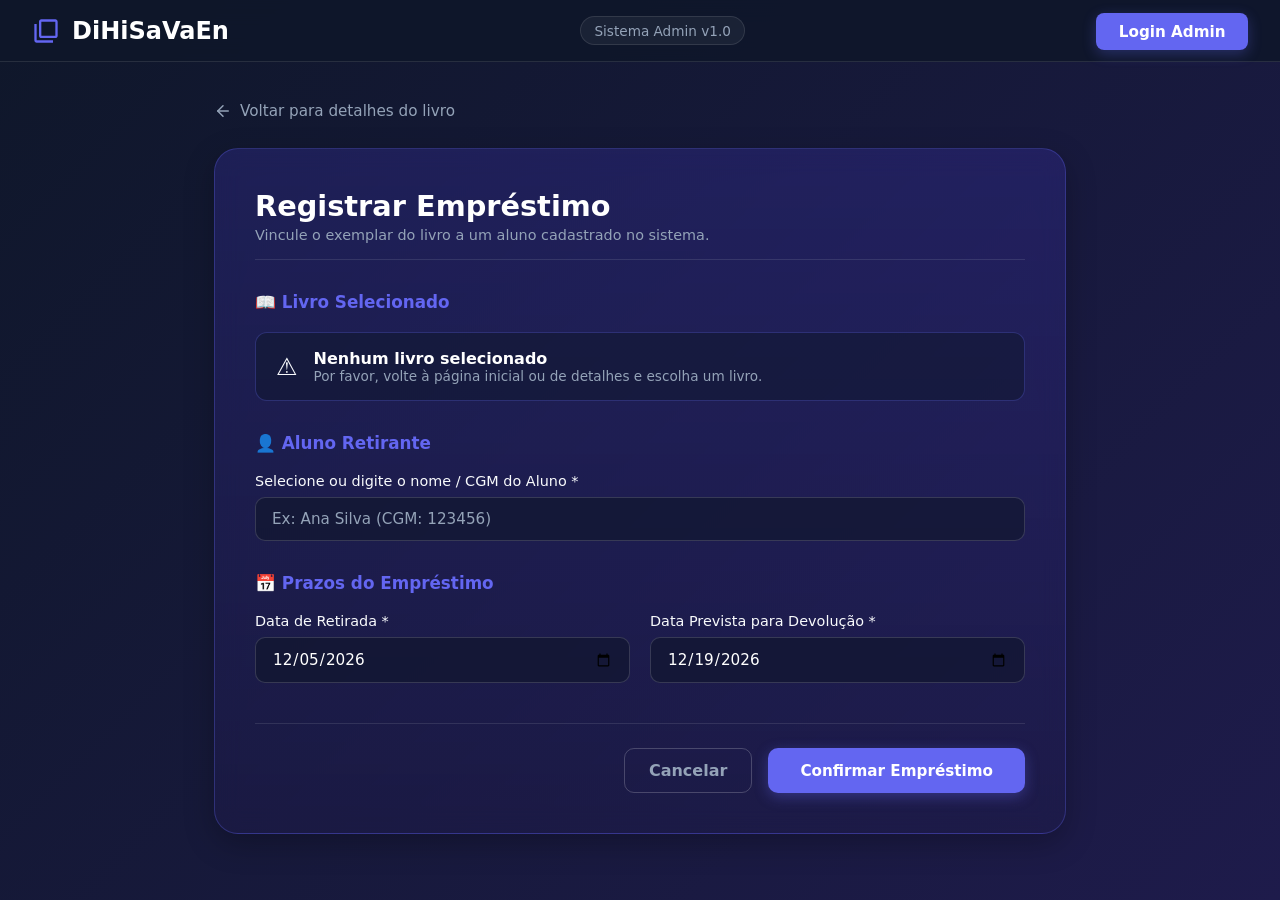
<file: emprestar-livro.html>
<!DOCTYPE html>
<html lang="pt-BR">
<head>
  <meta charset="UTF-8">
  <meta name="viewport" content="width=device-width, initial-scale=1.0">
  <title>Realizar Empréstimo - DiHiSaVaEn</title>
  <style>
    :root {
      --bg-gradient: linear-gradient(135deg, #0f172a 0%, #1e1b4b 100%);
      --header-bg: rgba(15, 23, 42, 0.85);
      --card-bg: linear-gradient(180deg, rgba(67, 56, 202, 0.25) 0%, rgba(30, 27, 75, 0.5) 100%);
      --card-border: rgba(99, 102, 241, 0.3);
      --accent: #6366f1;
      --accent-hover: #4f46e5;
      --success-green: #22c55e;
      --success-bg: rgba(34, 197, 94, 0.15);
      --text-main: #f8fafc;
      --text-muted: #94a3b8;
      --input-bg: rgba(15, 23, 42, 0.6);
      --input-border: rgba(255, 255, 255, 0.15);
      --glass-blur: blur(12px);
    }

    * {
      box-sizing: border-box;
      margin: 0;
      padding: 0;
      font-family: 'Segoe UI', system-ui, -apple-system, sans-serif;
    }

    body {
      background: var(--bg-gradient);
      color: var(--text-main);
      min-height: 100vh;
      display: flex;
      flex-direction: column;
    }

    /* Cabeçalho */
    header {
      background: var(--header-bg);
      backdrop-filter: var(--glass-blur);
      -webkit-backdrop-filter: var(--glass-blur);
      border-bottom: 1px solid rgba(255, 255, 255, 0.1);
      padding: 1rem 2rem;
      display: flex;
      align-items: center;
      justify-content: space-between;
      position: sticky;
      top: 0;
      z-index: 10;
    }

    .brand-link {
      text-decoration: none;
      color: inherit;
    }

    .brand {
      display: flex;
      align-items: center;
      gap: 0.75rem;
      font-size: 1.5rem;
      font-weight: 700;
      color: #fff;
      transition: opacity 0.2s ease;
    }

    .brand:hover {
      opacity: 0.9;
    }

    .brand svg {
      width: 28px;
      height: 28px;
      fill: var(--accent);
    }

    .version-badge {
      background: rgba(255, 255, 255, 0.05);
      border: 1px solid rgba(255, 255, 255, 0.1);
      padding: 0.35rem 0.85rem;
      border-radius: 20px;
      font-size: 0.85rem;
      color: var(--text-muted);
    }

    .btn-login {
      background: var(--accent);
      color: #fff;
      padding: 0.6rem 1.4rem;
      border-radius: 8px;
      font-weight: 600;
      font-size: 0.95rem;
      text-decoration: none;
      box-shadow: 0 4px 14px rgba(99, 102, 241, 0.3);
      transition: all 0.2s ease;
    }

    .btn-login:hover {
      background: var(--accent-hover);
    }

    /* POPUP DE SUCESSO VERDE */
    .alert-success {
      display: none;
      align-items: center;
      justify-content: space-between;
      background: var(--success-bg);
      border: 1px solid var(--success-green);
      color: #4ade80;
      padding: 1rem 1.25rem;
      border-radius: 12px;
      margin-bottom: 1.5rem;
      box-shadow: 0 4px 15px rgba(34, 197, 94, 0.2);
      animation: fadeIn 0.3s ease;
    }

    .alert-success:target {
      display: flex;
    }

    .alert-content {
      display: flex;
      align-items: center;
      gap: 0.75rem;
      font-weight: 600;
    }

    .alert-content svg {
      width: 22px;
      height: 22px;
      stroke: var(--success-green);
      flex-shrink: 0;
    }

    .btn-close-alert {
      color: #4ade80;
      text-decoration: none;
      font-size: 1.25rem;
      line-height: 1;
      opacity: 0.8;
    }

    .btn-close-alert:hover {
      opacity: 1;
    }

    @keyframes fadeIn {
      from { opacity: 0; transform: translateY(-8px); }
      to { opacity: 1; transform: translateY(0); }
    }

    /* Conteúdo Principal */
    main {
      flex: 1;
      max-width: 900px;
      width: 100%;
      margin: 0 auto;
      padding: 2.5rem 1.5rem;
    }

    .page-navigation {
      margin-bottom: 1.5rem;
    }

    .btn-back {
      display: inline-flex;
      align-items: center;
      gap: 0.5rem;
      color: var(--text-muted);
      text-decoration: none;
      font-size: 0.95rem;
      font-weight: 500;
      transition: color 0.2s ease;
    }

    .btn-back:hover {
      color: #fff;
    }

    .btn-back svg {
      width: 18px;
      height: 18px;
      stroke: currentColor;
    }

    .form-card {
      background: var(--card-bg);
      backdrop-filter: var(--glass-blur);
      border: 1px solid var(--card-border);
      border-radius: 24px;
      padding: 2.5rem;
      box-shadow: 0 10px 30px rgba(0, 0, 0, 0.25);
    }

    .form-header {
      margin-bottom: 2rem;
      border-bottom: 1px solid rgba(255, 255, 255, 0.1);
      padding-bottom: 1rem;
    }

    .form-title {
      font-size: 1.8rem;
      font-weight: 700;
      color: #fff;
    }

    .form-subtitle {
      font-size: 0.9rem;
      color: var(--text-muted);
      margin-top: 0.25rem;
    }

    .form-section {
      margin-bottom: 2rem;
    }

    .section-label {
      font-size: 1.05rem;
      font-weight: 600;
      color: var(--accent);
      margin-bottom: 1.25rem;
      display: flex;
      align-items: center;
      gap: 0.5rem;
    }

    .form-grid {
      display: grid;
      grid-template-columns: repeat(auto-fit, minmax(240px, 1fr));
      gap: 1.25rem;
    }

    .form-group {
      display: flex;
      flex-direction: column;
      gap: 0.5rem;
    }

    .form-group.full-width {
      grid-column: 1 / -1;
    }

    label {
      font-size: 0.9rem;
      font-weight: 500;
      color: var(--text-main);
    }

    input[type="text"],
    input[type="date"],
    select,
    textarea {
      background: var(--input-bg);
      border: 1px solid var(--input-border);
      border-radius: 10px;
      padding: 0.75rem 1rem;
      color: #fff;
      font-size: 0.95rem;
      outline: none;
      transition: all 0.2s ease;
    }

    input::placeholder,
    textarea::placeholder {
      color: var(--text-muted);
    }

    input:focus,
    select:focus,
    textarea:focus {
      border-color: var(--accent);
      box-shadow: 0 0 0 3px rgba(99, 102, 241, 0.25);
    }

    select option {
      background: #1e1b4b;
      color: #fff;
    }

    /* Caixa de Resumo do Livro Selecionado */
    .selected-book-box {
      background: rgba(15, 23, 42, 0.5);
      border: 1px solid rgba(99, 102, 241, 0.3);
      border-radius: 12px;
      padding: 1rem 1.25rem;
      display: flex;
      align-items: center;
      gap: 1rem;
    }

    .selected-book-box span {
      font-size: 1.5rem;
    }

    .book-details-text h4 {
      font-size: 1rem;
      color: #fff;
    }

    .book-details-text p {
      font-size: 0.85rem;
      color: var(--text-muted);
    }

    .form-actions {
      display: flex;
      justify-content: flex-end;
      gap: 1rem;
      margin-top: 2.5rem;
      padding-top: 1.5rem;
      border-top: 1px solid rgba(255, 255, 255, 0.1);
    }

    .btn-cancel {
      background: transparent;
      color: var(--text-muted);
      border: 1px solid rgba(255, 255, 255, 0.2);
      padding: 0.75rem 1.5rem;
      border-radius: 10px;
      font-weight: 600;
      text-decoration: none;
      transition: all 0.2s ease;
    }

    .btn-cancel:hover {
      background: rgba(255, 255, 255, 0.05);
      color: #fff;
    }

    .btn-save {
      background: var(--accent);
      color: #fff;
      border: none;
      padding: 0.75rem 2rem;
      border-radius: 10px;
      font-weight: 600;
      font-size: 0.95rem;
      cursor: pointer;
      box-shadow: 0 4px 14px rgba(99, 102, 241, 0.35);
      transition: all 0.2s ease;
    }

    .btn-save:hover {
      background: var(--accent-hover);
      box-shadow: 0 6px 20px rgba(99, 102, 241, 0.5);
    }

    @media (max-width: 640px) {
      main {
        padding: 1.5rem 1rem;
      }
      .form-card {
        padding: 1.5rem;
      }
      .form-actions {
        flex-direction: column-reverse;
      }
      .btn-cancel, .btn-save {
        width: 100%;
        text-align: center;
      }
    }
  </style>
</head>
<body>

  <!-- Cabeçalho -->
  <header>
    <a href="index.html" class="brand-link" title="Ir para a página inicial">
      <div class="brand">
        <svg viewBox="0 0 24 24">
          <path d="M4 6H2v14c0 1.1.9 2 2 2h14v-2H4V6zm16-4H8c-1.1 0-2 .9-2 2v12c0 1.1.9 2 2 2h12c1.1 0 2-.9 2-2V4c0-1.1-.9-2-2-2zm0 14H8V4h12v12z"/>
        </svg>
        <span>DiHiSaVaEn</span>
      </div>
    </a>

    <div class="version-badge">
      Sistema Admin v1.0
    </div>

    <div>
      <a href="login.html" class="btn-login">Login Admin</a>
    </div>
  </header>

  <!-- Conteúdo Principal -->
  <main>
    <div class="page-navigation">
      <a href="detalhe-livro.html" class="btn-back">
        <svg viewBox="0 0 24 24" fill="none" stroke-width="2" stroke-linecap="round" stroke-linejoin="round">
          <line x1="19" y1="12" x2="5" y2="12"></line>
          <polyline points="12 19 5 12 12 5"></polyline>
        </svg>
        Voltar para detalhes do livro
      </a>
    </div>

    <!-- POPUP DE SUCESSO VERDE -->
    <div id="sucesso" class="alert-success">
      <div class="alert-content">
        <svg viewBox="0 0 24 24" fill="none" stroke-width="2.5" stroke-linecap="round" stroke-linejoin="round">
          <polyline points="20 6 9 17 4 12"></polyline>
        </svg>
        <span>Empréstimo realizado com sucesso! Livro retirado pelo aluno.</span>
      </div>
      <a href="#" class="btn-close-alert" title="Fechar aviso">&times;</a>
    </div>

    <div class="form-card">
      <div class="form-header">
        <h1 class="form-title">Registrar Empréstimo</h1>
        <p class="form-subtitle">Vincule o exemplar do livro a um aluno cadastrado no sistema.</p>
      </div>

      <form action="#sucesso" method="GET">
        
        <!-- Bloco 1: Livro Selecionado -->
        <div class="form-section">
          <div class="section-label">📖 Livro Selecionado</div>
          <div class="selected-book-box">
            <span>📚</span>
            <div class="book-details-text">
              <h4>Dom Casmurro</h4>
              <p>Autor: Machado de Assis • 3 exemplares disponíveis</p>
            </div>
          </div>
        </div>

        <!-- Bloco 2: Aluno Responsável -->
        <div class="form-section">
          <div class="section-label">👤 Aluno Retirante</div>
          <div class="form-grid">
            
            <div class="form-group full-width">
              <label for="aluno">Selecione ou digite o nome / CGM do Aluno *</label>
              <input type="text" id="aluno" name="aluno" placeholder="Ex: Ana Silva (CGM: 123456)" required>
            </div>

          </div>
        </div>

        <!-- Bloco 3: Prazos e Datas -->
        <div class="form-section">
          <div class="section-label">📅 Prazos do Empréstimo</div>
          <div class="form-grid">
            
            <div class="form-group">
              <label for="data-retirada">Data de Retirada *</label>
              <input type="date" id="data-retirada" name="data-retirada" required>
            </div>

            <div class="form-group">
              <label for="data-devolucao">Data Prevista para Devolução *</label>
              <input type="date" id="data-devolucao" name="data-devolucao" required>
            </div>

          </div>
        </div>

        <!-- Ações do Formulário -->
        <div class="form-actions">
          <a href="detalhe-livro.html" class="btn-cancel">Cancelar</a>
          <button type="submit" class="btn-save">Confirmar Empréstimo</button>
        </div>

      </form>
    </div>
  </main>
  <script src="js/db.js"></script>
  <script src="js/emprestar-livro.js"></script>
</body>
</html>
</file>
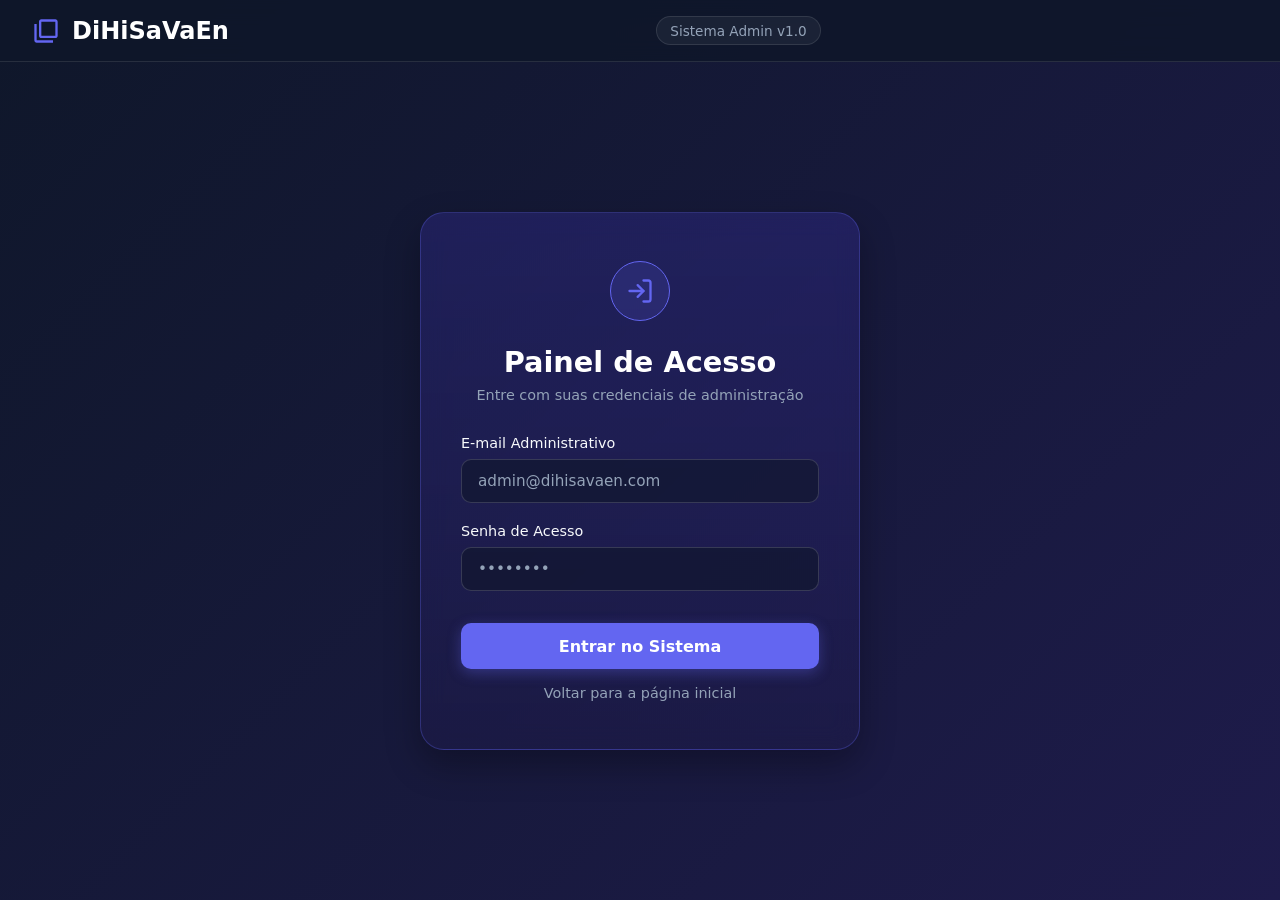
<file: login.html>
<!DOCTYPE html>
<html lang="pt-BR">
<head>
  <meta charset="UTF-8">
  <meta name="viewport" content="width=device-width, initial-scale=1.0">
  <title>Login Administrativo - DiHiSaVaEn</title>
  <style>
    :root {
      --bg-gradient: linear-gradient(135deg, #0f172a 0%, #1e1b4b 100%);
      --header-bg: rgba(15, 23, 42, 0.85);
      --card-bg: linear-gradient(180deg, rgba(67, 56, 202, 0.25) 0%, rgba(30, 27, 75, 0.5) 100%);
      --card-border: rgba(99, 102, 241, 0.3);
      --accent: #6366f1;
      --accent-hover: #4f46e5;
      --text-main: #f8fafc;
      --text-muted: #94a3b8;
      --input-bg: rgba(15, 23, 42, 0.6);
      --input-border: rgba(255, 255, 255, 0.15);
      --glass-blur: blur(12px);
    }

    * {
      box-sizing: border-box;
      margin: 0;
      padding: 0;
      font-family: 'Segoe UI', system-ui, -apple-system, sans-serif;
    }

    body {
      background: var(--bg-gradient);
      color: var(--text-main);
      min-height: 100vh;
      display: flex;
      flex-direction: column;
    }

    /* Cabeçalho */
    header {
      background: var(--header-bg);
      backdrop-filter: var(--glass-blur);
      -webkit-backdrop-filter: var(--glass-blur);
      border-bottom: 1px solid rgba(255, 255, 255, 0.1);
      padding: 1rem 2rem;
      display: flex;
      align-items: center;
      justify-content: space-between;
      position: sticky;
      top: 0;
      z-index: 10;
    }

    .brand-link {
      text-decoration: none;
      color: inherit;
    }

    .brand {
      display: flex;
      align-items: center;
      gap: 0.75rem;
      font-size: 1.5rem;
      font-weight: 700;
      color: #fff;
      transition: opacity 0.2s ease;
    }

    .brand:hover {
      opacity: 0.9;
    }

    .brand svg {
      width: 28px;
      height: 28px;
      fill: var(--accent);
    }

    .version-badge {
      background: rgba(255, 255, 255, 0.05);
      border: 1px solid rgba(255, 255, 255, 0.1);
      padding: 0.35rem 0.85rem;
      border-radius: 20px;
      font-size: 0.85rem;
      color: var(--text-muted);
    }

    /* Conteúdo Principal Centralizado para o Login */
    main {
      flex: 1;
      display: flex;
      align-items: center;
      justify-content: center;
      padding: 2rem 1rem;
    }

    .login-card {
      background: var(--card-bg);
      backdrop-filter: var(--glass-blur);
      border: 1px solid var(--card-border);
      border-radius: 24px;
      padding: 3rem 2.5rem;
      width: 100%;
      max-width: 440px;
      box-shadow: 0 15px 35px rgba(0, 0, 0, 0.3);
      text-align: center;
    }

    .login-icon {
      width: 60px;
      height: 60px;
      background: rgba(99, 102, 241, 0.15);
      border: 1px solid var(--accent);
      border-radius: 50%;
      display: flex;
      align-items: center;
      justify-content: center;
      margin: 0 auto 1.5rem;
    }

    .login-icon svg {
      width: 28px;
      height: 28px;
      stroke: var(--accent);
    }

    .login-title {
      font-size: 1.8rem;
      font-weight: 700;
      color: #fff;
      margin-bottom: 0.5rem;
    }

    .login-subtitle {
      font-size: 0.9rem;
      color: var(--text-muted);
      margin-bottom: 2rem;
    }

    .form-group {
      display: flex;
      flex-direction: column;
      text-align: left;
      gap: 0.5rem;
      margin-bottom: 1.25rem;
    }

    label {
      font-size: 0.9rem;
      font-weight: 500;
      color: var(--text-main);
    }

    input[type="email"],
    input[type="password"] {
      background: var(--input-bg);
      border: 1px solid var(--input-border);
      border-radius: 10px;
      padding: 0.75rem 1rem;
      color: #fff;
      font-size: 0.95rem;
      outline: none;
      transition: all 0.2s ease;
      width: 100%;
    }

    input::placeholder {
      color: var(--text-muted);
    }

    input:focus {
      border-color: var(--accent);
      box-shadow: 0 0 0 3px rgba(99, 102, 241, 0.25);
    }

    .login-actions {
      margin-top: 2rem;
      display: flex;
      flex-direction: column;
      gap: 1rem;
    }

    .btn-submit {
      background: var(--accent);
      color: #fff;
      border: none;
      padding: 0.85rem;
      border-radius: 10px;
      font-weight: 600;
      font-size: 1rem;
      cursor: pointer;
      box-shadow: 0 4px 14px rgba(99, 102, 241, 0.35);
      transition: all 0.2s ease;
      width: 100%;
      text-decoration: none;
      display: inline-block;
    }

    .btn-submit:hover {
      background: var(--accent-hover);
      box-shadow: 0 6px 20px rgba(99, 102, 241, 0.5);
    }

    .btn-back-home {
      color: var(--text-muted);
      text-decoration: none;
      font-size: 0.9rem;
      transition: color 0.2s ease;
    }

    .btn-back-home:hover {
      color: #fff;
    }
  </style>
</head>
<body>

  <!-- Cabeçalho -->
  <header>
    <a href="index.html" class="brand-link" title="Ir para a página inicial">
      <div class="brand">
        <svg viewBox="0 0 24 24">
          <path d="M4 6H2v14c0 1.1.9 2 2 2h14v-2H4V6zm16-4H8c-1.1 0-2 .9-2 2v12c0 1.1.9 2 2 2h12c1.1 0 2-.9 2-2V4c0-1.1-.9-2-2-2zm0 14H8V4h12v12z"/>
        </svg>
        <span>DiHiSaVaEn</span>
      </div>
    </a>

    <div class="version-badge">
      Sistema Admin v1.0
    </div>

    <div>
      <!-- Espaço vazio ou indicador na direita -->
    </div>
  </header>

  <!-- Conteúdo Principal: Caixa de Login Centralizada -->
  <main>
    <div class="login-card">
      <div class="login-icon">
        <svg viewBox="0 0 24 24" fill="none" stroke-width="2" stroke-linecap="round" stroke-linejoin="round">
          <path d="M15 3h4a2 2 0 0 1 2 2v14a2 2 0 0 1-2 2h-4"></path>
          <polyline points="10 17 15 12 10 7"></polyline>
          <line x1="15" y1="12" x2="3" y2="12"></line>
        </svg>
      </div>

      <h1 class="login-title">Painel de Acesso</h1>
      <p class="login-subtitle">Entre com suas credenciais de administração</p>

      <!-- O formulário redireciona para a index.html ao clicar em entrar -->
      <form action="index.html" method="GET">
        
        <div class="form-group">
          <label for="email">E-mail Administrativo</label>
          <input type="email" id="email" name="email" placeholder="admin@dihisavaen.com" required>
        </div>

        <div class="form-group">
          <label for="senha">Senha de Acesso</label>
          <input type="password" id="senha" name="senha" placeholder="••••••••" required>
        </div>

        <div class="login-actions">
          <button type="submit" class="btn-submit">Entrar no Sistema</button>
          <a href="index.html" class="btn-back-home">Voltar para a página inicial</a>
        </div>

      </form>
    </div>
  </main>

</body>
</html>
</file>
